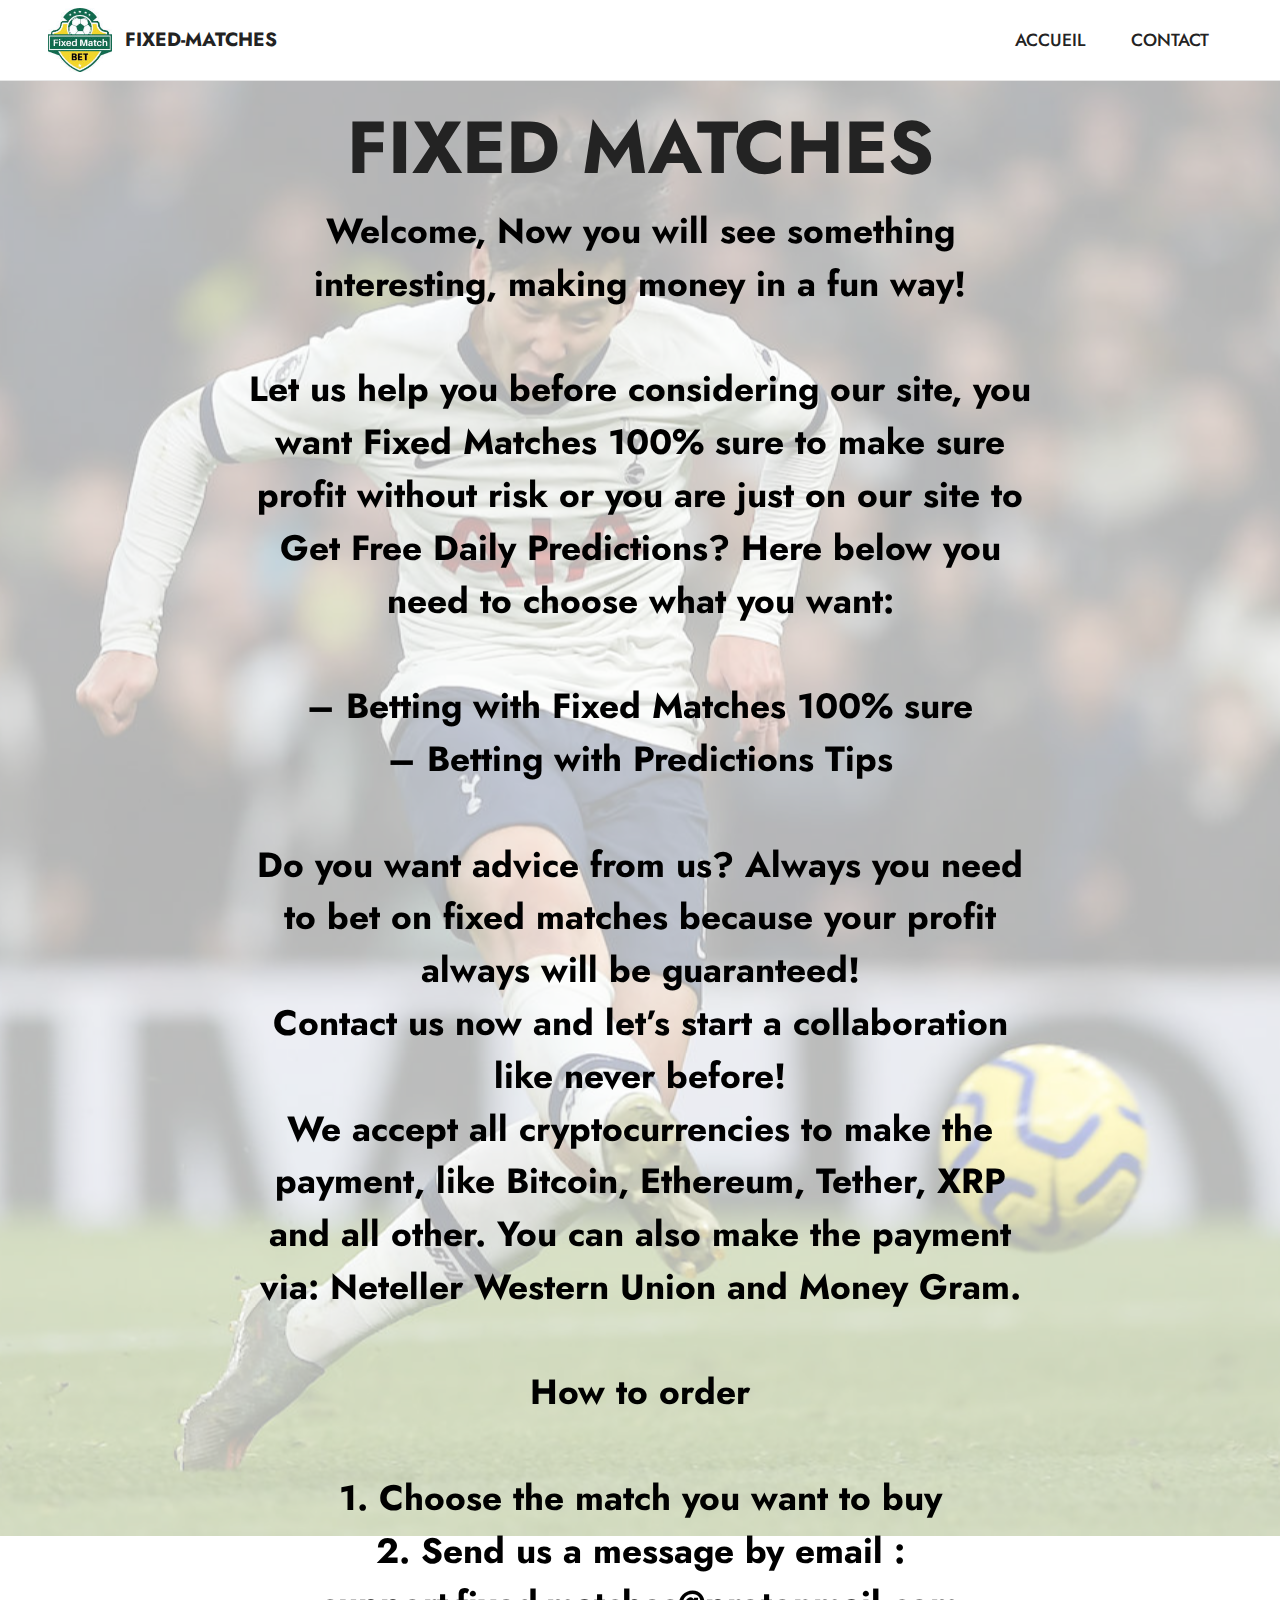
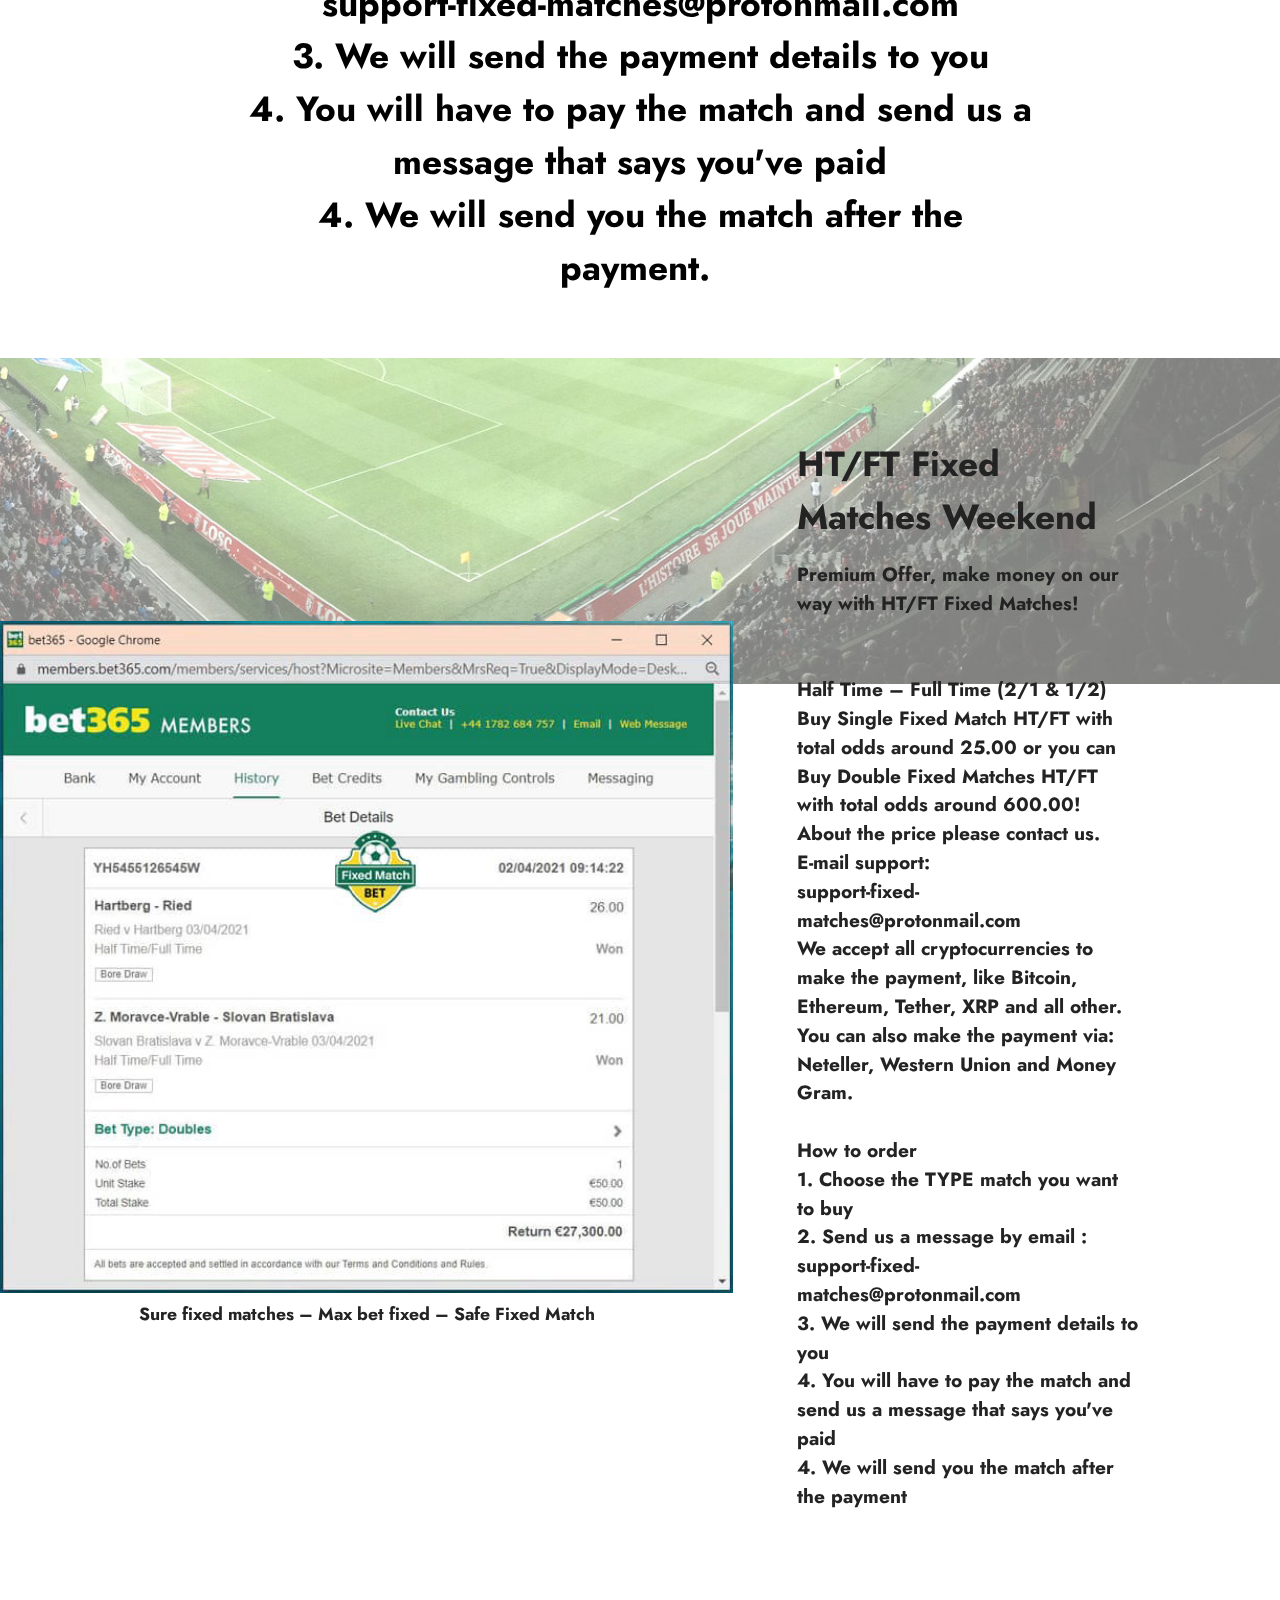
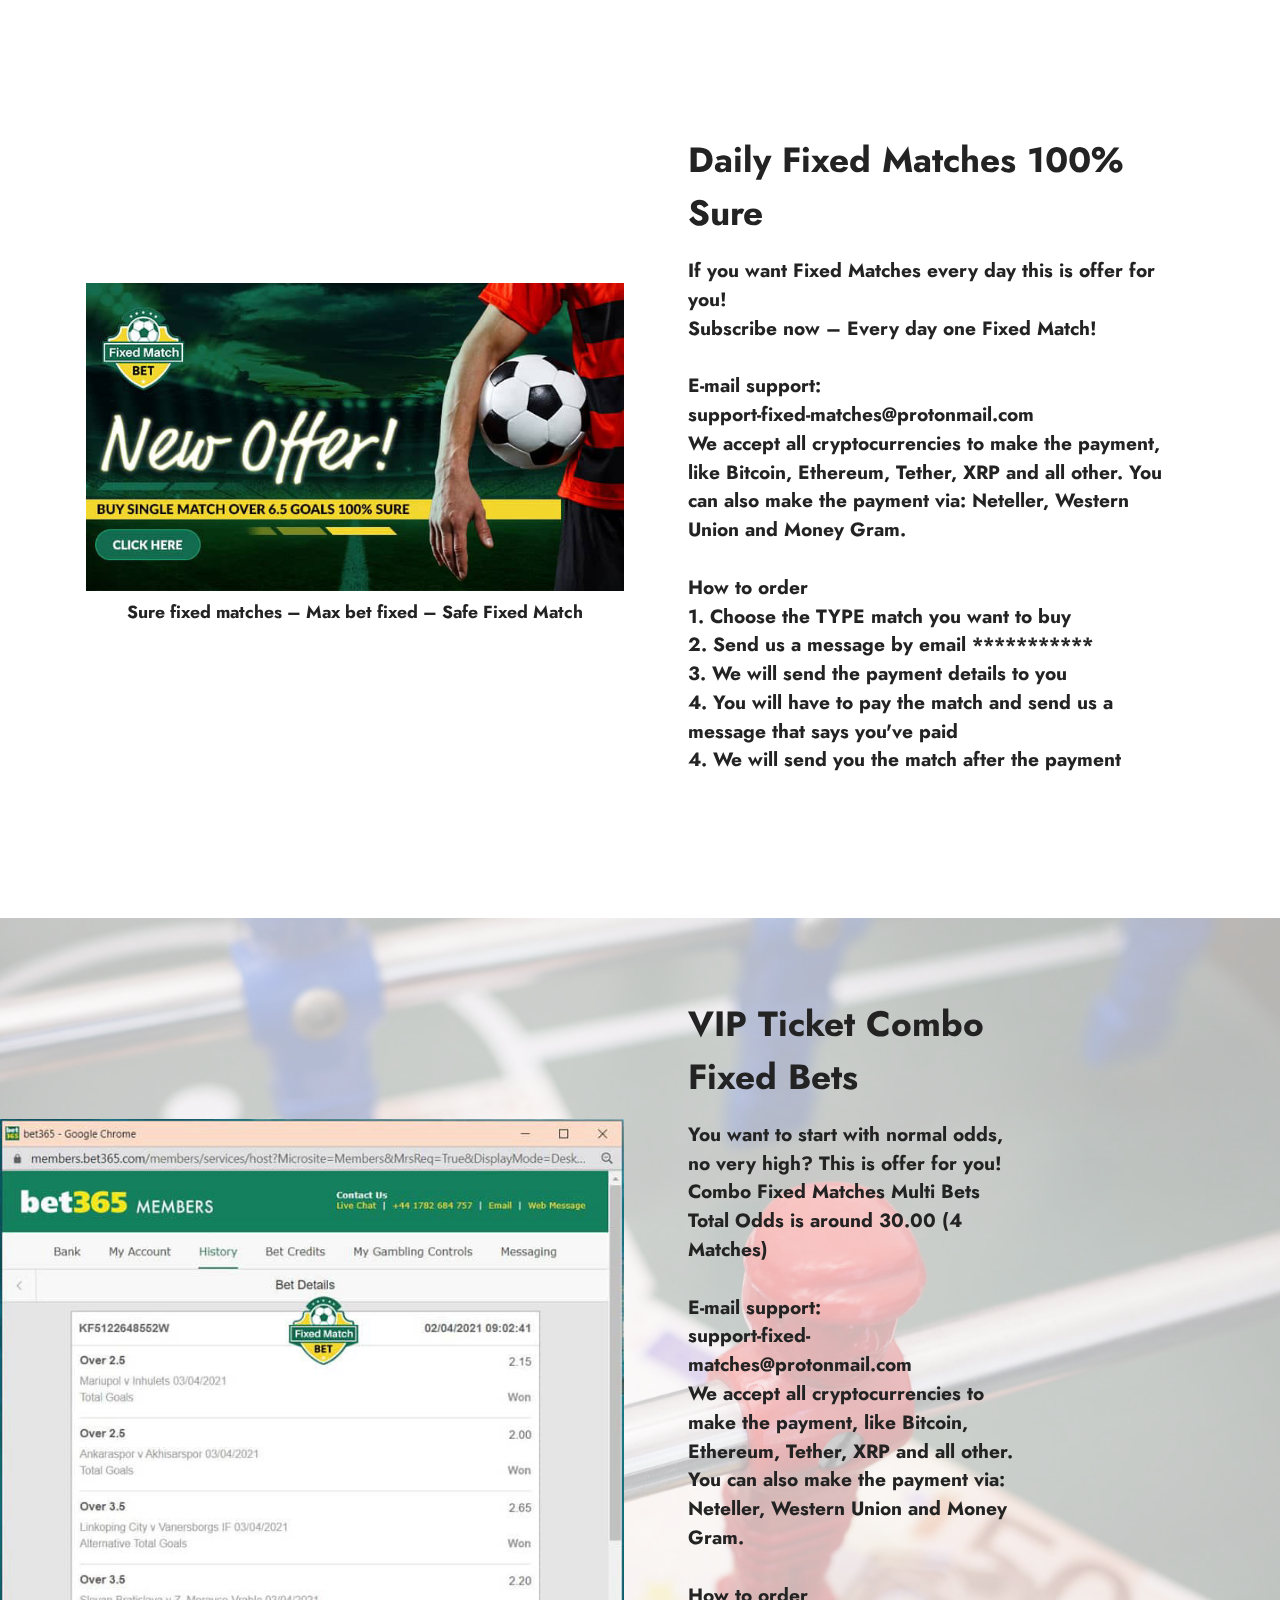
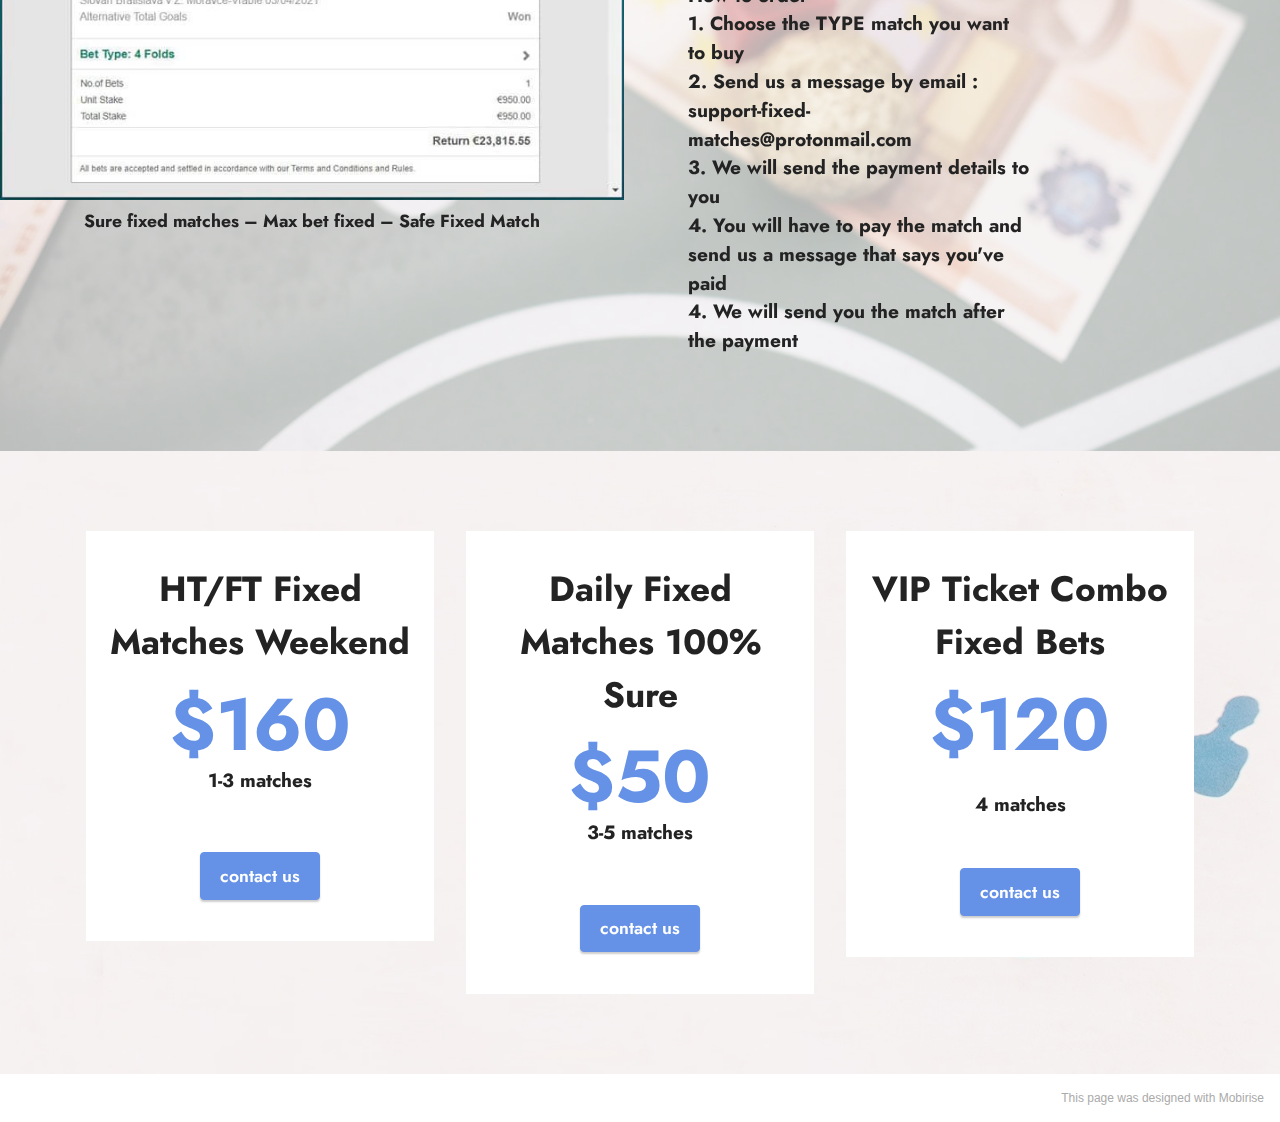
<file: index.html>
<!DOCTYPE html>
<html  >
<head>
  <!-- Site made with Mobirise Website Builder v5.3.0, https://mobirise.com -->
  <meta charset="UTF-8">
  <meta http-equiv="X-UA-Compatible" content="IE=edge">
  <meta name="generator" content="Mobirise v5.3.0, mobirise.com">
  <meta name="viewport" content="width=device-width, initial-scale=1, minimum-scale=1">
  <link rel="shortcut icon" href="assets/images/oqiiisnx-400x400-121x121.jpg" type="image/x-icon">
  <meta name="description" content="">
  
  
  <title>Home</title>
  <link rel="stylesheet" href="assets/tether/tether.min.css">
  <link rel="stylesheet" href="assets/bootstrap/css/bootstrap.min.css">
  <link rel="stylesheet" href="assets/bootstrap/css/bootstrap-grid.min.css">
  <link rel="stylesheet" href="assets/bootstrap/css/bootstrap-reboot.min.css">
  <link rel="stylesheet" href="assets/dropdown/css/style.css">
  <link rel="stylesheet" href="assets/socicon/css/styles.css">
  <link rel="stylesheet" href="assets/theme/css/style.css">
  <link rel="preload" as="style" href="assets/mobirise/css/mbr-additional.css"><link rel="stylesheet" href="assets/mobirise/css/mbr-additional.css" type="text/css">
  
  
  
  
</head>
<body>
  
  <section class="menu cid-s48OLK6784" once="menu" id="menu1-h">
    
    <nav class="navbar navbar-dropdown navbar-fixed-top navbar-expand-lg">
        <div class="container-fluid">
            <div class="navbar-brand">
                <span class="navbar-logo">
                    <a href="https://mobiri.se">
                        <img src="assets/images/oqiiisnx-400x400-121x121.jpg" alt="Mobirise" style="height: 4rem;">
                    </a>
                </span>
                <span class="navbar-caption-wrap"><a class="navbar-caption text-black display-7" href="https://mobiri.se">FIXED-MATCHES</a></span>
            </div>
            <button class="navbar-toggler" type="button" data-toggle="collapse" data-target="#navbarSupportedContent" aria-controls="navbarNavAltMarkup" aria-expanded="false" aria-label="Toggle navigation">
                <div class="hamburger">
                    <span></span>
                    <span></span>
                    <span></span>
                    <span></span>
                </div>
            </button>
            <div class="collapse navbar-collapse" id="navbarSupportedContent">
                <ul class="navbar-nav nav-dropdown nav-right" data-app-modern-menu="true"><li class="nav-item"><a class="nav-link link text-black text-primary display-4" href="index.html">ACCUEIL</a></li><li class="nav-item"><a class="nav-link link text-black text-primary display-4" href="page1.html">CONTACT</a></li></ul>
                
                
            </div>
        </div>
    </nav>

</section>

<section class="header1 cid-s48MCQYojq mbr-fullscreen mbr-parallax-background" id="header1-f">

    

    <div class="mbr-overlay" style="opacity: 0.7; background-color: rgb(255, 255, 255);"></div>

    <div class="align-center container-fluid">
        <div class="row justify-content-center">
            <div class="col-12 col-lg-8">
                <h1 class="mbr-section-title mbr-fonts-style mb-3 display-1"><strong>FIXED MATCHES</strong></h1>
                
                <p class="mbr-text mbr-fonts-style display-5"><strong>Welcome, Now you will see something interesting, making money in a fun way!
<br>
<br>Let us help you before considering our site, you want Fixed Matches 100% sure to make sure profit without risk or you are just on our site to Get Free Daily Predictions? Here below you need to choose what you want:
<br>
<br>– Betting with Fixed Matches 100% sure
<br>– Betting with Predictions Tips
<br>
<br>Do you want advice from us? Always you need to bet on fixed matches because your profit always will be guaranteed!
<br>Contact us now and let’s start a collaboration like never before!<br>We accept all cryptocurrencies to make the payment, like Bitcoin, Ethereum, Tether, XRP and all other. You can also make the payment via:&nbsp;Neteller Western Union and Money Gram.<br><br>How to order
<br>
<br>1. Choose the match you want to buy
<br>2. Send us a message by email : </strong><br><strong>support-fixed-matches@protonmail.com</strong><br><strong>3. We will send the payment details to you
<br>4. You will have to pay the match and send us a message that says you've paid
<br>4. We will send you the match after the payment.&nbsp;</strong><br></p>
                
            </div>
        </div>
    </div>
</section>

<section class="image1 cid-sucDFCRKVP mbr-fullscreen mbr-parallax-background" id="image1-n">
    

    <div class="mbr-overlay" style="opacity: 0.5; background-color: rgb(255, 255, 255);">
    </div>

    <div>
        <div class="row align-items-center">
            <div class="col-12 col-lg-7">
                <div class="image-wrapper">
                    <img src="assets/images/ht-ft-big-odds-weekend-bets-700x641.jpg" alt="Mobirise">
                    <p class="mbr-description mbr-fonts-style pt-2 align-center display-4"><strong>Sure fixed matches – Max bet fixed – Safe Fixed Match</strong></p>
                </div>
            </div>
            <div class="col-12 col-lg-4">
                <div class="text-wrapper">
                    <h3 class="mbr-section-title mbr-fonts-style mb-3 display-5"><strong>HT/FT Fixed Matches Weekend</strong></h3>
                    <p class="mbr-text mbr-fonts-style display-7"><strong>Premium Offer, make money on our way with HT/FT Fixed Matches!
<br>
<br><br>Half Time – Full Time (2/1 &amp; 1/2)
<br>Buy Single Fixed Match HT/FT with total odds around 25.00 or you can Buy Double Fixed Matches HT/FT with total odds around 600.00! About the price please contact us.
<br>E-mail support:&nbsp;</strong><strong><br>support-fixed-matches@protonmail.com<br>We accept all cryptocurrencies to make the payment, like Bitcoin, Ethereum, Tether, XRP and all other. You can also make the payment via: Neteller, Western Union and Money Gram.<br><br>How to order <br>1. Choose the TYPE match you want to buy 
<br>2. Send us a message by email :&nbsp;</strong><br><strong>support-fixed-matches@protonmail.com</strong><br><strong>3. We will send the payment details to you 
<br>4. You will have to pay the match and send us a message that says you've paid 
<br>4. We will send you the match after the payment</strong><br></p>
                </div>
            </div>
        </div>
    </div>
</section>

<section class="image1 cid-sucDGzP71T mbr-parallax-background" id="image1-o">
    

    <div class="mbr-overlay" style="opacity: 0.7; background-color: rgb(255, 255, 255);">
    </div>

    <div class="container">
        <div class="row align-items-center">
            <div class="col-12 col-lg-6">
                <div class="image-wrapper">
                    <img src="assets/images/match-fixed-single-bet-1-700x400.jpg" alt="Mobirise">
                    <p class="mbr-description mbr-fonts-style pt-2 align-center display-4"><strong>Sure fixed matches – Max bet fixed – Safe Fixed Match</strong></p>
                </div>
            </div>
            <div class="col-12 col-lg">
                <div class="text-wrapper">
                    <h3 class="mbr-section-title mbr-fonts-style mb-3 display-5"><strong>Daily Fixed Matches 100% Sure</strong></h3>
                    <p class="mbr-text mbr-fonts-style display-7"><strong>If you want Fixed Matches every day this is offer for you!<br>Subscribe now – Every day one Fixed Match!<br><br>E-mail support:&nbsp;</strong><br><strong>support-fixed-matches@protonmail.com</strong><br><strong>We accept all cryptocurrencies to make the payment, like Bitcoin, Ethereum, Tether, XRP and all other. You can also make the payment via: Neteller, Western Union and Money Gram.
<br>
<br>How to order 
<br>1. Choose the TYPE match you want to buy 
<br>2. Send us a message by email *********** 
<br>3. We will send the payment details to you 
<br>4. You will have to pay the match and send us a message that says you've paid 
<br>4. We will send you the match after the payment</strong><br></p>
                </div>
            </div>
        </div>
    </div>
</section>

<section class="image1 cid-sucDHNjZlm mbr-fullscreen" id="image1-p">
    

    <div class="mbr-overlay" style="opacity: 0.7; background-color: rgb(255, 255, 255);">
    </div>

    <div>
        <div class="row align-items-center">
            <div class="col-12 col-lg-6">
                <div class="image-wrapper">
                    <img src="assets/images/weekend-vip-multi-bets-700x764.jpg" alt="Mobirise">
                    <p class="mbr-description mbr-fonts-style pt-2 align-center display-4"><strong>Sure fixed matches – Max bet fixed – Safe Fixed Match</strong></p>
                </div>
            </div>
            <div class="col-12 col-lg-4">
                <div class="text-wrapper">
                    <h3 class="mbr-section-title mbr-fonts-style mb-3 display-5"><strong>VIP Ticket Combo Fixed Bets</strong></h3>
                    <p class="mbr-text mbr-fonts-style display-7"><strong>
                        You want to start with normal odds, no very high? This is offer for you!<br>Combo Fixed Matches Multi Bets<br>Total Odds is around 30.00 (4 Matches)</strong><br><br><strong>E-mail support:</strong>&nbsp;<br><strong>support-fixed-matches@protonmail.com</strong><br><strong>We accept all cryptocurrencies to make the payment, like Bitcoin, Ethereum, Tether, XRP and all other. You can also make the payment via: Neteller, Western Union and Money Gram. 
</strong><br>
<br><strong>How to order 
</strong><br><strong>1. Choose the TYPE match you want to buy 
<br>2. Send us a message by email :&nbsp;</strong><br><strong>support-fixed-matches@protonmail.com<br>3. We will send the payment details to you 
<br>4. You will have to pay the match and send us a message that says you've paid 
<br>4. We will send you the match after the payment</strong><br></p>
                </div>
            </div>
        </div>
    </div>
</section>

<section class="pricing2 cid-sucRh7omKG" id="pricing2-r">
    

    <div class="mbr-overlay" style="opacity: 0.5; background-color: rgb(255, 255, 255);">
    </div>
    <div class="container">
        <div class="row justify-content-center">
            <div class="col-12 col-md-6 align-center col-lg-4">
                <div class="plan">
                    <div class="plan-header">
                        <h6 class="plan-title mbr-fonts-style mb-3 display-5"><strong>HT/FT Fixed Matches Weekend</strong></h6>
                        <div class="plan-price">
                            <p class="price mbr-fonts-style m-0 display-1"><strong>$160</strong></p>
                            <p class="price-term mbr-fonts-style mb-3 display-7"><strong>1-3 matches</strong></p>
                        </div>
                    </div>
                    <div class="plan-body">
                        <div class="plan-list mb-4">
                            <ul class="list-group mbr-fonts-style list-group-flush display-7"></ul>
                        </div>
                        <div class="mbr-section-btn text-center"><a href="page1.html" class="btn btn-primary display-4" target="_blank">contact us</a></div>
                    </div>
                </div>
            </div>
            <div class="col-12 col-md-6 align-center col-lg-4">
                <div class="plan">
                    <div class="plan-header">
                        <h6 class="plan-title mbr-fonts-style mb-3 display-5"><strong>Daily Fixed Matches 100% Sure</strong></h6>
                        <div class="plan-price">
                            <p class="price mbr-fonts-style m-0 display-1"><strong>$50</strong></p>
                            <p class="price-term mbr-fonts-style mb-3 display-7"><strong>3-5 matches</strong></p>
                        </div>
                    </div>
                    <div class="plan-body">
                        <div class="plan-list mb-4">
                            <ul class="list-group mbr-fonts-style list-group-flush display-7"></ul>
                        </div>
                        <div class="mbr-section-btn text-center"><a href="page1.html" class="btn btn-primary display-4" target="_blank">contact us</a></div>
                    </div>
                </div>
            </div>
            <div class="col-12 col-md-6 align-center col-lg-4">
                <div class="plan">
                    <div class="plan-header">
                        <h6 class="plan-title mbr-fonts-style mb-3 display-5"><strong>VIP Ticket Combo Fixed Bets</strong></h6>
                        <div class="plan-price">
                            <p class="price mbr-fonts-style m-0 display-1"><strong>$120</strong></p>
                            <p class="price-term mbr-fonts-style mb-3 display-7"></p>
                        </div>
                    </div>
                    <div class="plan-body">
                        <div class="plan-list mb-4">
                            <ul class="list-group mbr-fonts-style list-group-flush display-7">
                                <li class="list-group-item"><strong>4 matches</strong></li>
                            </ul>
                        </div>
                        <div class="mbr-section-btn text-center"><a href="page1.html" class="btn btn-primary display-4" target="_blank">contact us</a></div>
                    </div>
                </div>
            </div>
            
        </div>
    </div>
</section><section style="background-color: #fff; font-family: -apple-system, BlinkMacSystemFont, 'Segoe UI', 'Roboto', 'Helvetica Neue', Arial, sans-serif; color:#aaa; font-size:12px; padding: 0; align-items: center; display: flex;"><a href="https://mobirise.site/k" style="flex: 1 1; height: 3rem; padding-left: 1rem;"></a><p style="flex: 0 0 auto; margin:0; padding-right:1rem;"><a href="https://mobirise.site/d" style="color:#aaa;">This page</a> was designed with Mobirise</p></section><script src="assets/web/assets/jquery/jquery.min.js"></script>  <script src="assets/popper/popper.min.js"></script>  <script src="assets/tether/tether.min.js"></script>  <script src="assets/bootstrap/js/bootstrap.min.js"></script>  <script src="assets/smoothscroll/smooth-scroll.js"></script>  <script src="assets/parallax/jarallax.min.js"></script>  <script src="assets/dropdown/js/nav-dropdown.js"></script>  <script src="assets/dropdown/js/navbar-dropdown.js"></script>  <script src="assets/touchswipe/jquery.touch-swipe.min.js"></script>  <script src="assets/theme/js/script.js"></script>  
  
  
</body>
</html>
</file>
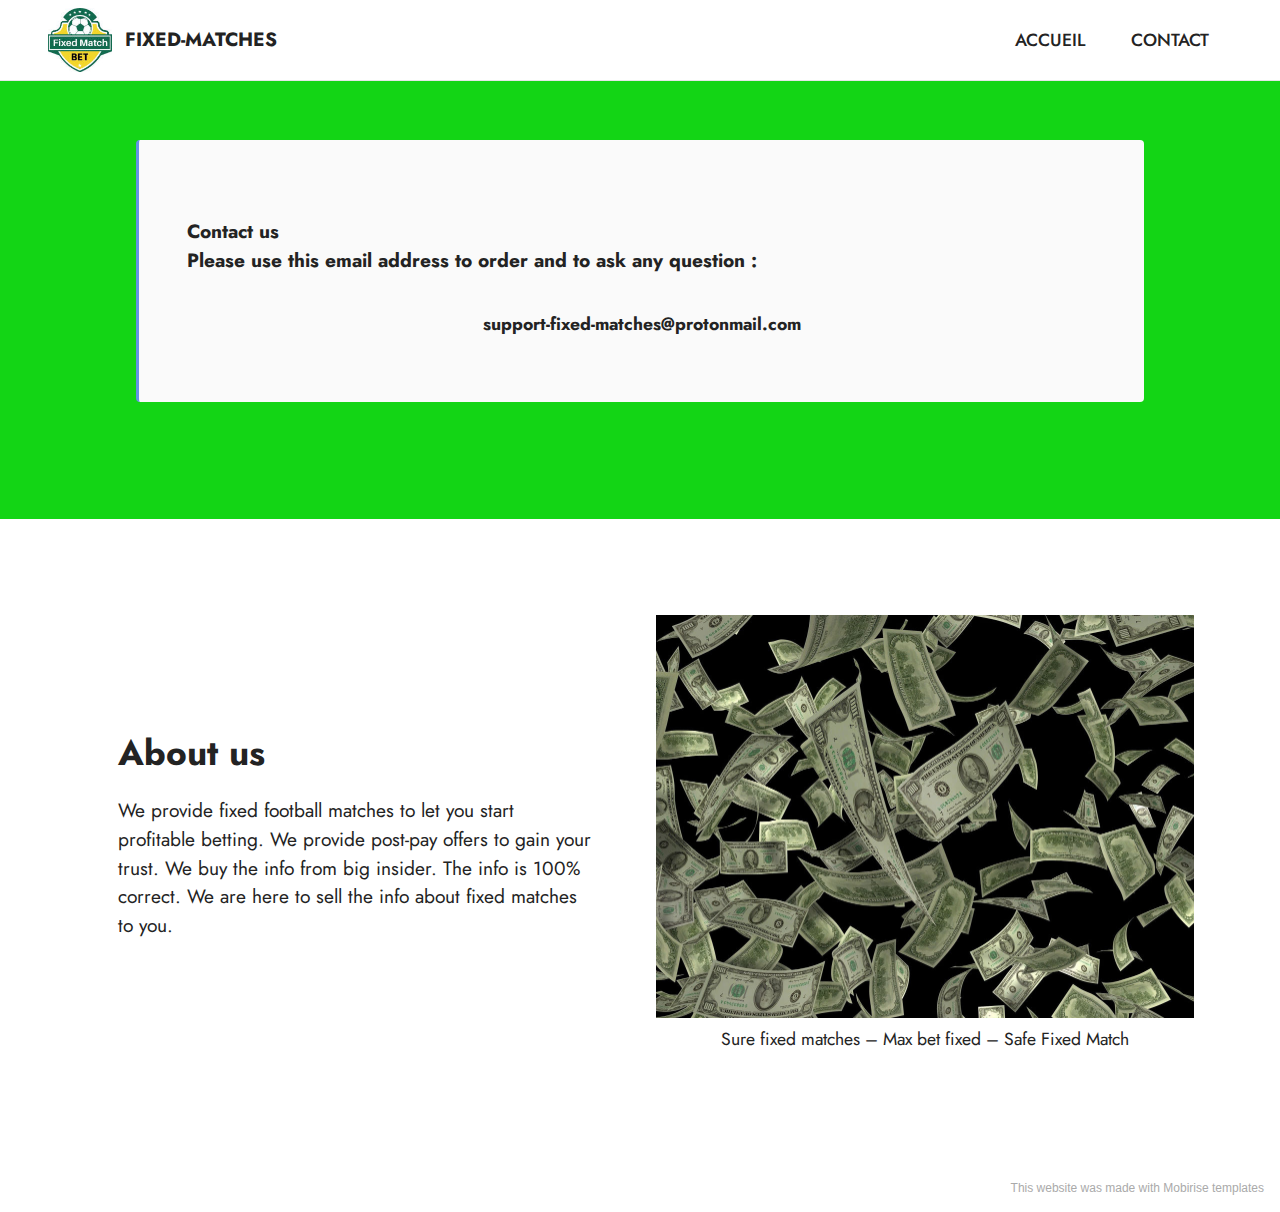
<file: page1.html>
<!DOCTYPE html>
<html  >
<head>
  <!-- Site made with Mobirise Website Builder v5.3.0, https://mobirise.com -->
  <meta charset="UTF-8">
  <meta http-equiv="X-UA-Compatible" content="IE=edge">
  <meta name="generator" content="Mobirise v5.3.0, mobirise.com">
  <meta name="viewport" content="width=device-width, initial-scale=1, minimum-scale=1">
  <link rel="shortcut icon" href="assets/images/oqiiisnx-400x400-121x121.jpg" type="image/x-icon">
  <meta name="description" content="">
  
  
  <title>CONTACT</title>
  <link rel="stylesheet" href="assets/tether/tether.min.css">
  <link rel="stylesheet" href="assets/bootstrap/css/bootstrap.min.css">
  <link rel="stylesheet" href="assets/bootstrap/css/bootstrap-grid.min.css">
  <link rel="stylesheet" href="assets/bootstrap/css/bootstrap-reboot.min.css">
  <link rel="stylesheet" href="assets/dropdown/css/style.css">
  <link rel="stylesheet" href="assets/socicon/css/styles.css">
  <link rel="stylesheet" href="assets/theme/css/style.css">
  <link rel="preload" as="style" href="assets/mobirise/css/mbr-additional.css"><link rel="stylesheet" href="assets/mobirise/css/mbr-additional.css" type="text/css">
  
  
  
  
</head>
<body>
  
  <section class="menu cid-s48OLK6784" once="menu" id="menu1-s">
    
    <nav class="navbar navbar-dropdown navbar-fixed-top navbar-expand-lg">
        <div class="container-fluid">
            <div class="navbar-brand">
                <span class="navbar-logo">
                    <a href="https://mobiri.se">
                        <img src="assets/images/oqiiisnx-400x400-121x121.jpg" alt="Mobirise" style="height: 4rem;">
                    </a>
                </span>
                <span class="navbar-caption-wrap"><a class="navbar-caption text-black display-7" href="https://mobiri.se">FIXED-MATCHES</a></span>
            </div>
            <button class="navbar-toggler" type="button" data-toggle="collapse" data-target="#navbarSupportedContent" aria-controls="navbarNavAltMarkup" aria-expanded="false" aria-label="Toggle navigation">
                <div class="hamburger">
                    <span></span>
                    <span></span>
                    <span></span>
                    <span></span>
                </div>
            </button>
            <div class="collapse navbar-collapse" id="navbarSupportedContent">
                <ul class="navbar-nav nav-dropdown nav-right" data-app-modern-menu="true"><li class="nav-item"><a class="nav-link link text-black text-primary display-4" href="index.html">ACCUEIL</a></li><li class="nav-item"><a class="nav-link link text-black text-primary display-4" href="page1.html">CONTACT</a></li></ul>
                
                
            </div>
        </div>
    </nav>

</section>

<section class="content7 cid-sudxuz2E3J" id="content7-w">
    
    <div class="container-fluid">
        <div class="row justify-content-center">
            <div class="col-12 col-md-10">
                <blockquote>
                <h5 class="mbr-section-title mbr-fonts-style mb-2 display-7"><strong><br>Contact us<br>Please use this email address to order and to ask any question :</strong><br><strong><br></strong></h5>
                <p class="mbr-text mbr-fonts-style display-4"><strong>support-fixed-matches@protonmail.com</strong></p></blockquote>
            </div>
        </div>
    </div>
</section>

<section class="image2 cid-sudzky1DV2" id="image2-x">
    

    

    <div class="container">
        <div class="row align-items-center">
            <div class="col-12 col-lg-6">
                <div class="image-wrapper">
                    <img src="assets/images/mbr-1076x807.jpg" alt="Mobirise">
                    <p class="mbr-description mbr-fonts-style mt-2 align-center display-4">Sure fixed matches – Max bet fixed – Safe Fixed Match</p>
                </div>
            </div>
            <div class="col-12 col-lg">
                <div class="text-wrapper">
                    <h3 class="mbr-section-title mbr-fonts-style mb-3 display-5"><strong>About us</strong></h3>
                    <p class="mbr-text mbr-fonts-style display-7">We provide fixed football matches to let you start profitable betting. We provide post-pay offers to gain your trust. We buy the info from big insider. The info is 100% correct. We are here to sell the info about fixed matches to you.</p>
                </div>
            </div>
        </div>
    </div>
</section><section style="background-color: #fff; font-family: -apple-system, BlinkMacSystemFont, 'Segoe UI', 'Roboto', 'Helvetica Neue', Arial, sans-serif; color:#aaa; font-size:12px; padding: 0; align-items: center; display: flex;"><a href="https://mobirise.site/f" style="flex: 1 1; height: 3rem; padding-left: 1rem;"></a><p style="flex: 0 0 auto; margin:0; padding-right:1rem;"><a href="https://mobirise.site/r" style="color:#aaa;">This website</a> was made with Mobirise templates</p></section><script src="assets/web/assets/jquery/jquery.min.js"></script>  <script src="assets/popper/popper.min.js"></script>  <script src="assets/tether/tether.min.js"></script>  <script src="assets/bootstrap/js/bootstrap.min.js"></script>  <script src="assets/smoothscroll/smooth-scroll.js"></script>  <script src="assets/dropdown/js/nav-dropdown.js"></script>  <script src="assets/dropdown/js/navbar-dropdown.js"></script>  <script src="assets/touchswipe/jquery.touch-swipe.min.js"></script>  <script src="assets/theme/js/script.js"></script>  
  
  
</body>
</html>
</file>
<file: assets/dropdown/css/style.css>
.navbar-dropdown {
  left: 0;
  padding: 0;
  position: absolute;
  right: 0;
  top: 0;
  transition: all 0.45s ease;
  z-index: 1030;
  background: #282828; }
  .navbar-dropdown .navbar-logo {
    margin-right: 0.8rem;
    transition: margin 0.3s ease-in-out;
    vertical-align: middle; }
    .navbar-dropdown .navbar-logo img {
      height: 3.125rem;
      transition: all 0.3s ease-in-out; }
    .navbar-dropdown .navbar-logo.mbr-iconfont {
      font-size: 3.125rem;
      line-height: 3.125rem; }
  .navbar-dropdown .navbar-caption {
    font-weight: 700;
    white-space: normal;
    vertical-align: -4px;
    line-height: 3.125rem !important; }
    .navbar-dropdown .navbar-caption, .navbar-dropdown .navbar-caption:hover {
      color: inherit;
      text-decoration: none; }
  .navbar-dropdown .mbr-iconfont + .navbar-caption {
    vertical-align: -1px; }
  .navbar-dropdown.navbar-fixed-top {
    position: fixed; }
  .navbar-dropdown .navbar-brand span {
    vertical-align: -4px; }
  .navbar-dropdown.bg-color.transparent {
    background: none; }
  .navbar-dropdown.navbar-short .navbar-brand {
    padding: 0.625rem 0; }
    .navbar-dropdown.navbar-short .navbar-brand span {
      vertical-align: -1px; }
  .navbar-dropdown.navbar-short .navbar-caption {
    line-height: 2.375rem !important;
    vertical-align: -2px; }
  .navbar-dropdown.navbar-short .navbar-logo {
    margin-right: 0.5rem; }
    .navbar-dropdown.navbar-short .navbar-logo img {
      height: 2.375rem; }
    .navbar-dropdown.navbar-short .navbar-logo.mbr-iconfont {
      font-size: 2.375rem;
      line-height: 2.375rem; }
  .navbar-dropdown.navbar-short .mbr-table-cell {
    height: 3.625rem; }
  .navbar-dropdown .navbar-close {
    left: 0.6875rem;
    position: fixed;
    top: 0.75rem;
    z-index: 1000; }
  .navbar-dropdown .hamburger-icon {
    content: "";
    display: inline-block;
    vertical-align: middle;
    width: 16px;
    -webkit-box-shadow: 0 -6px 0 1px #282828,0 0 0 1px #282828,0 6px 0 1px #282828;
    -moz-box-shadow: 0 -6px 0 1px #282828,0 0 0 1px #282828,0 6px 0 1px #282828;
    box-shadow: 0 -6px 0 1px #282828,0 0 0 1px #282828,0 6px 0 1px #282828; }

.dropdown-menu .dropdown-toggle[data-toggle="dropdown-submenu"]::after {
  border-bottom: 0.35em solid transparent;
  border-left: 0.35em solid;
  border-right: 0;
  border-top: 0.35em solid transparent;
  margin-left: 0.3rem; }

.dropdown-menu .dropdown-item:focus {
  outline: 0; }

.nav-dropdown {
  font-size: 0.75rem;
  font-weight: 500;
  height: auto !important; }
  .nav-dropdown .nav-btn {
    padding-left: 1rem; }
  .nav-dropdown .link {
    margin: .667em 1.667em;
    font-weight: 500;
    padding: 0;
    transition: color .2s ease-in-out; }
    .nav-dropdown .link.dropdown-toggle {
      margin-right: 2.583em; }
      .nav-dropdown .link.dropdown-toggle::after {
        margin-left: .25rem;
        border-top: 0.35em solid;
        border-right: 0.35em solid transparent;
        border-left: 0.35em solid transparent;
        border-bottom: 0; }
      .nav-dropdown .link.dropdown-toggle[aria-expanded="true"] {
        margin: 0;
        padding: 0.667em 3.263em  0.667em 1.667em; }
  .nav-dropdown .link::after,
  .nav-dropdown .dropdown-item::after {
    color: inherit; }
  .nav-dropdown .btn {
    font-size: 0.75rem;
    font-weight: 700;
    letter-spacing: 0;
    margin-bottom: 0;
    padding-left: 1.25rem;
    padding-right: 1.25rem; }
  .nav-dropdown .dropdown-menu {
    border-radius: 0;
    border: 0;
    left: 0;
    margin: 0;
    padding-bottom: 1.25rem;
    padding-top: 1.25rem;
    position: relative; }
  .nav-dropdown .dropdown-submenu {
    margin-left: 0.125rem;
    top: 0; }
  .nav-dropdown .dropdown-item {
    font-weight: 500;
    line-height: 2;
    padding: 0.3846em 4.615em 0.3846em 1.5385em;
    position: relative;
    transition: color .2s ease-in-out, background-color .2s ease-in-out; }
    .nav-dropdown .dropdown-item::after {
      margin-top: -0.3077em;
      position: absolute;
      right: 1.1538em;
      top: 50%; }
    .nav-dropdown .dropdown-item:focus, .nav-dropdown .dropdown-item:hover {
      background: none; }

@media (max-width: 767px) {
  .nav-dropdown.navbar-toggleable-sm {
    bottom: 0;
    display: none;
    left: 0;
    overflow-x: hidden;
    position: fixed;
    top: 0;
    transform: translateX(-100%);
    -ms-transform: translateX(-100%);
    -webkit-transform: translateX(-100%);
    width: 18.75rem;
    z-index: 999; } }
.nav-dropdown.navbar-toggleable-xl {
  bottom: 0;
  display: none;
  left: 0;
  overflow-x: hidden;
  position: fixed;
  top: 0;
  transform: translateX(-100%);
  -ms-transform: translateX(-100%);
  -webkit-transform: translateX(-100%);
  width: 18.75rem;
  z-index: 999; }

.nav-dropdown-sm {
  display: block !important;
  overflow-x: hidden;
  overflow: auto;
  padding-top: 3.875rem; }
  .nav-dropdown-sm::after {
    content: "";
    display: block;
    height: 3rem;
    width: 100%; }
  .nav-dropdown-sm.collapse.in ~ .navbar-close {
    display: block !important; }
  .nav-dropdown-sm.collapsing, .nav-dropdown-sm.collapse.in {
    transform: translateX(0);
    -ms-transform: translateX(0);
    -webkit-transform: translateX(0);
    transition: all 0.25s ease-out;
    -webkit-transition: all 0.25s ease-out;
    background: #282828; }
  .nav-dropdown-sm.collapsing[aria-expanded="false"] {
    transform: translateX(-100%);
    -ms-transform: translateX(-100%);
    -webkit-transform: translateX(-100%); }
  .nav-dropdown-sm .nav-item {
    display: block;
    margin-left: 0 !important;
    padding-left: 0; }
  .nav-dropdown-sm .link,
  .nav-dropdown-sm .dropdown-item {
    border-top: 1px dotted rgba(255, 255, 255, 0.1);
    font-size: 0.8125rem;
    line-height: 1.6;
    margin: 0 !important;
    padding: 0.875rem 2.4rem 0.875rem 1.5625rem !important;
    position: relative;
    white-space: normal; }
    .nav-dropdown-sm .link:focus, .nav-dropdown-sm .link:hover,
    .nav-dropdown-sm .dropdown-item:focus,
    .nav-dropdown-sm .dropdown-item:hover {
      background: rgba(0, 0, 0, 0.2) !important;
      color: #c0a375; }
  .nav-dropdown-sm .nav-btn {
    position: relative;
    padding: 1.5625rem 1.5625rem 0 1.5625rem; }
    .nav-dropdown-sm .nav-btn::before {
      border-top: 1px dotted rgba(255, 255, 255, 0.1);
      content: "";
      left: 0;
      position: absolute;
      top: 0;
      width: 100%; }
    .nav-dropdown-sm .nav-btn + .nav-btn {
      padding-top: 0.625rem; }
      .nav-dropdown-sm .nav-btn + .nav-btn::before {
        display: none; }
  .nav-dropdown-sm .btn {
    padding: 0.625rem 0; }
  .nav-dropdown-sm .dropdown-toggle[data-toggle="dropdown-submenu"]::after {
    margin-left: .25rem;
    border-top: 0.35em solid;
    border-right: 0.35em solid transparent;
    border-left: 0.35em solid transparent;
    border-bottom: 0; }
  .nav-dropdown-sm .dropdown-toggle[data-toggle="dropdown-submenu"][aria-expanded="true"]::after {
    border-top: 0;
    border-right: 0.35em solid transparent;
    border-left: 0.35em solid transparent;
    border-bottom: 0.35em solid; }
  .nav-dropdown-sm .dropdown-menu {
    margin: 0;
    padding: 0;
    position: relative;
    top: 0;
    left: 0;
    width: 100%;
    border: 0;
    float: none;
    border-radius: 0;
    background: none; }
  .nav-dropdown-sm .dropdown-submenu {
    left: 100%;
    margin-left: 0.125rem;
    margin-top: -1.25rem;
    top: 0; }

.navbar-toggleable-sm .nav-dropdown .dropdown-menu {
  position: absolute; }

.navbar-toggleable-sm .nav-dropdown .dropdown-submenu {
  left: 100%;
  margin-left: 0.125rem;
  margin-top: -1.25rem;
  top: 0; }

.navbar-toggleable-sm.opened .nav-dropdown .dropdown-menu {
  position: relative; }

.navbar-toggleable-sm.opened .nav-dropdown .dropdown-submenu {
  left: 0;
  margin-left: 00rem;
  margin-top: 0rem;
  top: 0; }

.is-builder .nav-dropdown.collapsing {
  transition: none !important; }

/*# sourceMappingURL=style.css.map */
</file>
<file: assets/socicon/css/styles.css>
@charset "UTF-8";

@font-face {
  font-family: 'Socicon';
  src:  url('../fonts/socicon.eot');
  src:  url('../fonts/socicon.eot?#iefix') format('embedded-opentype'),
    url('../fonts/socicon.woff2') format('woff2'),
    url('../fonts/socicon.ttf') format('truetype'),
    url('../fonts/socicon.woff') format('woff'),
    url('../fonts/socicon.svg#socicon') format('svg');
  font-weight: normal;
  font-style: normal;
  font-display: swap;
}

[data-icon]:before {
  font-family: "socicon" !important;
  content: attr(data-icon);
  font-style: normal !important;
  font-weight: normal !important;
  font-variant: normal !important;
  text-transform: none !important;
  speak: none;
  line-height: 1;
  -webkit-font-smoothing: antialiased;
  -moz-osx-font-smoothing: grayscale;
}

[class^="socicon-"], [class*=" socicon-"] {
  /* use !important to prevent issues with browser extensions that change fonts */
  font-family: 'Socicon' !important;
  speak: none;
  font-style: normal;
  font-weight: normal;
  font-variant: normal;
  text-transform: none;
  line-height: 1;

  /* Better Font Rendering =========== */
  -webkit-font-smoothing: antialiased;
  -moz-osx-font-smoothing: grayscale;
}

.socicon-eitaa:before {
  content: "\e97c";
}
.socicon-soroush:before {
  content: "\e97d";
}
.socicon-bale:before {
  content: "\e97e";
}
.socicon-zazzle:before {
  content: "\e97b";
}
.socicon-society6:before {
  content: "\e97a";
}
.socicon-redbubble:before {
  content: "\e979";
}
.socicon-avvo:before {
  content: "\e978";
}
.socicon-stitcher:before {
  content: "\e977";
}
.socicon-googlehangouts:before {
  content: "\e974";
}
.socicon-dlive:before {
  content: "\e975";
}
.socicon-vsco:before {
  content: "\e976";
}
.socicon-flipboard:before {
  content: "\e973";
}
.socicon-ubuntu:before {
  content: "\e958";
}
.socicon-artstation:before {
  content: "\e959";
}
.socicon-invision:before {
  content: "\e95a";
}
.socicon-torial:before {
  content: "\e95b";
}
.socicon-collectorz:before {
  content: "\e95c";
}
.socicon-seenthis:before {
  content: "\e95d";
}
.socicon-googleplaymusic:before {
  content: "\e95e";
}
.socicon-debian:before {
  content: "\e95f";
}
.socicon-filmfreeway:before {
  content: "\e960";
}
.socicon-gnome:before {
  content: "\e961";
}
.socicon-itchio:before {
  content: "\e962";
}
.socicon-jamendo:before {
  content: "\e963";
}
.socicon-mix:before {
  content: "\e964";
}
.socicon-sharepoint:before {
  content: "\e965";
}
.socicon-tinder:before {
  content: "\e966";
}
.socicon-windguru:before {
  content: "\e967";
}
.socicon-cdbaby:before {
  content: "\e968";
}
.socicon-elementaryos:before {
  content: "\e969";
}
.socicon-stage32:before {
  content: "\e96a";
}
.socicon-tiktok:before {
  content: "\e96b";
}
.socicon-gitter:before {
  content: "\e96c";
}
.socicon-letterboxd:before {
  content: "\e96d";
}
.socicon-threema:before {
  content: "\e96e";
}
.socicon-splice:before {
  content: "\e96f";
}
.socicon-metapop:before {
  content: "\e970";
}
.socicon-naver:before {
  content: "\e971";
}
.socicon-remote:before {
  content: "\e972";
}
.socicon-internet:before {
  content: "\e957";
}
.socicon-moddb:before {
  content: "\e94b";
}
.socicon-indiedb:before {
  content: "\e94c";
}
.socicon-traxsource:before {
  content: "\e94d";
}
.socicon-gamefor:before {
  content: "\e94e";
}
.socicon-pixiv:before {
  content: "\e94f";
}
.socicon-myanimelist:before {
  content: "\e950";
}
.socicon-blackberry:before {
  content: "\e951";
}
.socicon-wickr:before {
  content: "\e952";
}
.socicon-spip:before {
  content: "\e953";
}
.socicon-napster:before {
  content: "\e954";
}
.socicon-beatport:before {
  content: "\e955";
}
.socicon-hackerone:before {
  content: "\e956";
}
.socicon-hackernews:before {
  content: "\e946";
}
.socicon-smashwords:before {
  content: "\e947";
}
.socicon-kobo:before {
  content: "\e948";
}
.socicon-bookbub:before {
  content: "\e949";
}
.socicon-mailru:before {
  content: "\e94a";
}
.socicon-gitlab:before {
  content: "\e945";
}
.socicon-instructables:before {
  content: "\e944";
}
.socicon-portfolio:before {
  content: "\e943";
}
.socicon-codered:before {
  content: "\e940";
}
.socicon-origin:before {
  content: "\e941";
}
.socicon-nextdoor:before {
  content: "\e942";
}
.socicon-udemy:before {
  content: "\e93f";
}
.socicon-livemaster:before {
  content: "\e93e";
}
.socicon-crunchbase:before {
  content: "\e93b";
}
.socicon-homefy:before {
  content: "\e93c";
}
.socicon-calendly:before {
  content: "\e93d";
}
.socicon-realtor:before {
  content: "\e90f";
}
.socicon-tidal:before {
  content: "\e910";
}
.socicon-qobuz:before {
  content: "\e911";
}
.socicon-natgeo:before {
  content: "\e912";
}
.socicon-mastodon:before {
  content: "\e913";
}
.socicon-unsplash:before {
  content: "\e914";
}
.socicon-homeadvisor:before {
  content: "\e915";
}
.socicon-angieslist:before {
  content: "\e916";
}
.socicon-codepen:before {
  content: "\e917";
}
.socicon-slack:before {
  content: "\e918";
}
.socicon-openaigym:before {
  content: "\e919";
}
.socicon-logmein:before {
  content: "\e91a";
}
.socicon-fiverr:before {
  content: "\e91b";
}
.socicon-gotomeeting:before {
  content: "\e91c";
}
.socicon-aliexpress:before {
  content: "\e91d";
}
.socicon-guru:before {
  content: "\e91e";
}
.socicon-appstore:before {
  content: "\e91f";
}
.socicon-homes:before {
  content: "\e920";
}
.socicon-zoom:before {
  content: "\e921";
}
.socicon-alibaba:before {
  content: "\e922";
}
.socicon-craigslist:before {
  content: "\e923";
}
.socicon-wix:before {
  content: "\e924";
}
.socicon-redfin:before {
  content: "\e925";
}
.socicon-googlecalendar:before {
  content: "\e926";
}
.socicon-shopify:before {
  content: "\e927";
}
.socicon-freelancer:before {
  content: "\e928";
}
.socicon-seedrs:before {
  content: "\e929";
}
.socicon-bing:before {
  content: "\e92a";
}
.socicon-doodle:before {
  content: "\e92b";
}
.socicon-bonanza:before {
  content: "\e92c";
}
.socicon-squarespace:before {
  content: "\e92d";
}
.socicon-toptal:before {
  content: "\e92e";
}
.socicon-gust:before {
  content: "\e92f";
}
.socicon-ask:before {
  content: "\e930";
}
.socicon-trulia:before {
  content: "\e931";
}
.socicon-loomly:before {
  content: "\e932";
}
.socicon-ghost:before {
  content: "\e933";
}
.socicon-upwork:before {
  content: "\e934";
}
.socicon-fundable:before {
  content: "\e935";
}
.socicon-booking:before {
  content: "\e936";
}
.socicon-googlemaps:before {
  content: "\e937";
}
.socicon-zillow:before {
  content: "\e938";
}
.socicon-niconico:before {
  content: "\e939";
}
.socicon-toneden:before {
  content: "\e93a";
}
.socicon-augment:before {
  content: "\e908";
}
.socicon-bitbucket:before {
  content: "\e909";
}
.socicon-fyuse:before {
  content: "\e90a";
}
.socicon-yt-gaming:before {
  content: "\e90b";
}
.socicon-sketchfab:before {
  content: "\e90c";
}
.socicon-mobcrush:before {
  content: "\e90d";
}
.socicon-microsoft:before {
  content: "\e90e";
}
.socicon-pandora:before {
  content: "\e907";
}
.socicon-messenger:before {
  content: "\e906";
}
.socicon-gamewisp:before {
  content: "\e905";
}
.socicon-bloglovin:before {
  content: "\e904";
}
.socicon-tunein:before {
  content: "\e903";
}
.socicon-gamejolt:before {
  content: "\e901";
}
.socicon-trello:before {
  content: "\e902";
}
.socicon-spreadshirt:before {
  content: "\e900";
}
.socicon-500px:before {
  content: "\e000";
}
.socicon-8tracks:before {
  content: "\e001";
}
.socicon-airbnb:before {
  content: "\e002";
}
.socicon-alliance:before {
  content: "\e003";
}
.socicon-amazon:before {
  content: "\e004";
}
.socicon-amplement:before {
  content: "\e005";
}
.socicon-android:before {
  content: "\e006";
}
.socicon-angellist:before {
  content: "\e007";
}
.socicon-apple:before {
  content: "\e008";
}
.socicon-appnet:before {
  content: "\e009";
}
.socicon-baidu:before {
  content: "\e00a";
}
.socicon-bandcamp:before {
  content: "\e00b";
}
.socicon-battlenet:before {
  content: "\e00c";
}
.socicon-mixer:before {
  content: "\e00d";
}
.socicon-bebee:before {
  content: "\e00e";
}
.socicon-bebo:before {
  content: "\e00f";
}
.socicon-behance:before {
  content: "\e010";
}
.socicon-blizzard:before {
  content: "\e011";
}
.socicon-blogger:before {
  content: "\e012";
}
.socicon-buffer:before {
  content: "\e013";
}
.socicon-chrome:before {
  content: "\e014";
}
.socicon-coderwall:before {
  content: "\e015";
}
.socicon-curse:before {
  content: "\e016";
}
.socicon-dailymotion:before {
  content: "\e017";
}
.socicon-deezer:before {
  content: "\e018";
}
.socicon-delicious:before {
  content: "\e019";
}
.socicon-deviantart:before {
  content: "\e01a";
}
.socicon-diablo:before {
  content: "\e01b";
}
.socicon-digg:before {
  content: "\e01c";
}
.socicon-discord:before {
  content: "\e01d";
}
.socicon-disqus:before {
  content: "\e01e";
}
.socicon-douban:before {
  content: "\e01f";
}
.socicon-draugiem:before {
  content: "\e020";
}
.socicon-dribbble:before {
  content: "\e021";
}
.socicon-drupal:before {
  content: "\e022";
}
.socicon-ebay:before {
  content: "\e023";
}
.socicon-ello:before {
  content: "\e024";
}
.socicon-endomodo:before {
  content: "\e025";
}
.socicon-envato:before {
  content: "\e026";
}
.socicon-etsy:before {
  content: "\e027";
}
.socicon-facebook:before {
  content: "\e028";
}
.socicon-feedburner:before {
  content: "\e029";
}
.socicon-filmweb:before {
  content: "\e02a";
}
.socicon-firefox:before {
  content: "\e02b";
}
.socicon-flattr:before {
  content: "\e02c";
}
.socicon-flickr:before {
  content: "\e02d";
}
.socicon-formulr:before {
  content: "\e02e";
}
.socicon-forrst:before {
  content: "\e02f";
}
.socicon-foursquare:before {
  content: "\e030";
}
.socicon-friendfeed:before {
  content: "\e031";
}
.socicon-github:before {
  content: "\e032";
}
.socicon-goodreads:before {
  content: "\e033";
}
.socicon-google:before {
  content: "\e034";
}
.socicon-googlescholar:before {
  content: "\e035";
}
.socicon-googlegroups:before {
  content: "\e036";
}
.socicon-googlephotos:before {
  content: "\e037";
}
.socicon-googleplus:before {
  content: "\e038";
}
.socicon-grooveshark:before {
  content: "\e039";
}
.socicon-hackerrank:before {
  content: "\e03a";
}
.socicon-hearthstone:before {
  content: "\e03b";
}
.socicon-hellocoton:before {
  content: "\e03c";
}
.socicon-heroes:before {
  content: "\e03d";
}
.socicon-smashcast:before {
  content: "\e03e";
}
.socicon-horde:before {
  content: "\e03f";
}
.socicon-houzz:before {
  content: "\e040";
}
.socicon-icq:before {
  content: "\e041";
}
.socicon-identica:before {
  content: "\e042";
}
.socicon-imdb:before {
  content: "\e043";
}
.socicon-instagram:before {
  content: "\e044";
}
.socicon-issuu:before {
  content: "\e045";
}
.socicon-istock:before {
  content: "\e046";
}
.socicon-itunes:before {
  content: "\e047";
}
.socicon-keybase:before {
  content: "\e048";
}
.socicon-lanyrd:before {
  content: "\e049";
}
.socicon-lastfm:before {
  content: "\e04a";
}
.socicon-line:before {
  content: "\e04b";
}
.socicon-linkedin:before {
  content: "\e04c";
}
.socicon-livejournal:before {
  content: "\e04d";
}
.socicon-lyft:before {
  content: "\e04e";
}
.socicon-macos:before {
  content: "\e04f";
}
.socicon-mail:before {
  content: "\e050";
}
.socicon-medium:before {
  content: "\e051";
}
.socicon-meetup:before {
  content: "\e052";
}
.socicon-mixcloud:before {
  content: "\e053";
}
.socicon-modelmayhem:before {
  content: "\e054";
}
.socicon-mumble:before {
  content: "\e055";
}
.socicon-myspace:before {
  content: "\e056";
}
.socicon-newsvine:before {
  content: "\e057";
}
.socicon-nintendo:before {
  content: "\e058";
}
.socicon-npm:before {
  content: "\e059";
}
.socicon-odnoklassniki:before {
  content: "\e05a";
}
.socicon-openid:before {
  content: "\e05b";
}
.socicon-opera:before {
  content: "\e05c";
}
.socicon-outlook:before {
  content: "\e05d";
}
.socicon-overwatch:before {
  content: "\e05e";
}
.socicon-patreon:before {
  content: "\e05f";
}
.socicon-paypal:before {
  content: "\e060";
}
.socicon-periscope:before {
  content: "\e061";
}
.socicon-persona:before {
  content: "\e062";
}
.socicon-pinterest:before {
  content: "\e063";
}
.socicon-play:before {
  content: "\e064";
}
.socicon-player:before {
  content: "\e065";
}
.socicon-playstation:before {
  content: "\e066";
}
.socicon-pocket:before {
  content: "\e067";
}
.socicon-qq:before {
  content: "\e068";
}
.socicon-quora:before {
  content: "\e069";
}
.socicon-raidcall:before {
  content: "\e06a";
}
.socicon-ravelry:before {
  content: "\e06b";
}
.socicon-reddit:before {
  content: "\e06c";
}
.socicon-renren:before {
  content: "\e06d";
}
.socicon-researchgate:before {
  content: "\e06e";
}
.socicon-residentadvisor:before {
  content: "\e06f";
}
.socicon-reverbnation:before {
  content: "\e070";
}
.socicon-rss:before {
  content: "\e071";
}
.socicon-sharethis:before {
  content: "\e072";
}
.socicon-skype:before {
  content: "\e073";
}
.socicon-slideshare:before {
  content: "\e074";
}
.socicon-smugmug:before {
  content: "\e075";
}
.socicon-snapchat:before {
  content: "\e076";
}
.socicon-songkick:before {
  content: "\e077";
}
.socicon-soundcloud:before {
  content: "\e078";
}
.socicon-spotify:before {
  content: "\e079";
}
.socicon-stackexchange:before {
  content: "\e07a";
}
.socicon-stackoverflow:before {
  content: "\e07b";
}
.socicon-starcraft:before {
  content: "\e07c";
}
.socicon-stayfriends:before {
  content: "\e07d";
}
.socicon-steam:before {
  content: "\e07e";
}
.socicon-storehouse:before {
  content: "\e07f";
}
.socicon-strava:before {
  content: "\e080";
}
.socicon-streamjar:before {
  content: "\e081";
}
.socicon-stumbleupon:before {
  content: "\e082";
}
.socicon-swarm:before {
  content: "\e083";
}
.socicon-teamspeak:before {
  content: "\e084";
}
.socicon-teamviewer:before {
  content: "\e085";
}
.socicon-technorati:before {
  content: "\e086";
}
.socicon-telegram:before {
  content: "\e087";
}
.socicon-tripadvisor:before {
  content: "\e088";
}
.socicon-tripit:before {
  content: "\e089";
}
.socicon-triplej:before {
  content: "\e08a";
}
.socicon-tumblr:before {
  content: "\e08b";
}
.socicon-twitch:before {
  content: "\e08c";
}
.socicon-twitter:before {
  content: "\e08d";
}
.socicon-uber:before {
  content: "\e08e";
}
.socicon-ventrilo:before {
  content: "\e08f";
}
.socicon-viadeo:before {
  content: "\e090";
}
.socicon-viber:before {
  content: "\e091";
}
.socicon-viewbug:before {
  content: "\e092";
}
.socicon-vimeo:before {
  content: "\e093";
}
.socicon-vine:before {
  content: "\e094";
}
.socicon-vkontakte:before {
  content: "\e095";
}
.socicon-warcraft:before {
  content: "\e096";
}
.socicon-wechat:before {
  content: "\e097";
}
.socicon-weibo:before {
  content: "\e098";
}
.socicon-whatsapp:before {
  content: "\e099";
}
.socicon-wikipedia:before {
  content: "\e09a";
}
.socicon-windows:before {
  content: "\e09b";
}
.socicon-wordpress:before {
  content: "\e09c";
}
.socicon-wykop:before {
  content: "\e09d";
}
.socicon-xbox:before {
  content: "\e09e";
}
.socicon-xing:before {
  content: "\e09f";
}
.socicon-yahoo:before {
  content: "\e0a0";
}
.socicon-yammer:before {
  content: "\e0a1";
}
.socicon-yandex:before {
  content: "\e0a2";
}
.socicon-yelp:before {
  content: "\e0a3";
}
.socicon-younow:before {
  content: "\e0a4";
}
.socicon-youtube:before {
  content: "\e0a5";
}
.socicon-zapier:before {
  content: "\e0a6";
}
.socicon-zerply:before {
  content: "\e0a7";
}
.socicon-zomato:before {
  content: "\e0a8";
}
.socicon-zynga:before {
  content: "\e0a9";
}
</file>
<file: assets/theme/css/style.css>
@charset "UTF-8";
section {
  background-color: #ffffff;
}

body {
  font-style: normal;
  line-height: 1.5;
  font-weight: 400;
  color: #232323;
  position: relative;
}

section,
.container,
.container-fluid {
  position: relative;
  word-wrap: break-word;
}

a.mbr-iconfont:hover {
  text-decoration: none;
}

.article .lead p,
.article .lead ul,
.article .lead ol,
.article .lead pre,
.article .lead blockquote {
  margin-bottom: 0;
}

a {
  font-style: normal;
  font-weight: 400;
  cursor: pointer;
}
a, a:hover {
  text-decoration: none;
}

.mbr-section-title {
  font-style: normal;
  line-height: 1.3;
}

.mbr-section-subtitle {
  line-height: 1.3;
}

.mbr-text {
  font-style: normal;
  line-height: 1.7;
}

h1,
h2,
h3,
h4,
h5,
h6,
.display-1,
.display-2,
.display-4,
.display-5,
.display-7,
span,
p,
a {
  line-height: 1;
  word-break: break-word;
  word-wrap: break-word;
  font-weight: 400;
}

b,
strong {
  font-weight: bold;
}

input:-webkit-autofill, input:-webkit-autofill:hover, input:-webkit-autofill:focus, input:-webkit-autofill:active {
  transition-delay: 9999s;
  -webkit-transition-property: background-color, color;
  transition-property: background-color, color;
}

textarea[type=hidden] {
  display: none;
}

section {
  background-position: 50% 50%;
  background-repeat: no-repeat;
  background-size: cover;
}
section .mbr-background-video,
section .mbr-background-video-preview {
  position: absolute;
  bottom: 0;
  left: 0;
  right: 0;
  top: 0;
}

.hidden {
  visibility: hidden;
}

.mbr-z-index20 {
  z-index: 20;
}

/*! Base colors */
.mbr-white {
  color: #ffffff;
}

.mbr-black {
  color: #111111;
}

.mbr-bg-white {
  background-color: #ffffff;
}

.mbr-bg-black {
  background-color: #000000;
}

/*! Text-aligns */
.align-left {
  text-align: left;
}

.align-center {
  text-align: center;
}

.align-right {
  text-align: right;
}

/*! Font-weight  */
.mbr-light {
  font-weight: 300;
}

.mbr-regular {
  font-weight: 400;
}

.mbr-semibold {
  font-weight: 500;
}

.mbr-bold {
  font-weight: 700;
}

/*! Media  */
.media-content {
  flex-basis: 100%;
}

.media-container-row {
  display: flex;
  flex-direction: row;
  flex-wrap: wrap;
  justify-content: center;
  align-content: center;
  align-items: start;
}
.media-container-row .media-size-item {
  width: 400px;
}

.media-container-column {
  display: flex;
  flex-direction: column;
  flex-wrap: wrap;
  justify-content: center;
  align-content: center;
  align-items: stretch;
}
.media-container-column > * {
  width: 100%;
}

@media (min-width: 992px) {
  .media-container-row {
    flex-wrap: nowrap;
  }
}
figure {
  margin-bottom: 0;
  overflow: hidden;
}

figure[mbr-media-size] {
  transition: width 0.1s;
}

img,
iframe {
  display: block;
  width: 100%;
}

.card {
  background-color: transparent;
  border: none;
}

.card-box {
  width: 100%;
}

.card-img {
  text-align: center;
  flex-shrink: 0;
  -webkit-flex-shrink: 0;
}

.media {
  max-width: 100%;
  margin: 0 auto;
}

.mbr-figure {
  align-self: center;
}

.media-container > div {
  max-width: 100%;
}

.mbr-figure img,
.card-img img {
  width: 100%;
}

@media (max-width: 991px) {
  .media-size-item {
    width: auto !important;
  }

  .media {
    width: auto;
  }

  .mbr-figure {
    width: 100% !important;
  }
}
/*! Buttons */
.mbr-section-btn {
  margin-left: -0.6rem;
  margin-right: -0.6rem;
  font-size: 0;
}

.btn {
  font-weight: 600;
  border-width: 1px;
  font-style: normal;
  margin: 0.6rem 0.6rem;
  white-space: normal;
  transition: all 0.2s ease-in-out;
  display: inline-flex;
  align-items: center;
  justify-content: center;
  word-break: break-word;
}

.btn-sm {
  font-weight: 600;
  letter-spacing: 0px;
  transition: all 0.3s ease-in-out;
}

.btn-md {
  font-weight: 600;
  letter-spacing: 0px;
  transition: all 0.3s ease-in-out;
}

.btn-lg {
  font-weight: 600;
  letter-spacing: 0px;
  transition: all 0.3s ease-in-out;
}

.btn-form {
  margin: 0;
}
.btn-form:hover {
  cursor: pointer;
}

nav .mbr-section-btn {
  margin-left: 0rem;
  margin-right: 0rem;
}

/*! Btn icon margin */
.btn .mbr-iconfont,
.btn.btn-sm .mbr-iconfont {
  order: 1;
  cursor: pointer;
  margin-left: 0.5rem;
  vertical-align: sub;
}

.btn.btn-md .mbr-iconfont,
.btn.btn-md .mbr-iconfont {
  margin-left: 0.8rem;
}

.mbr-regular {
  font-weight: 400;
}

.mbr-semibold {
  font-weight: 500;
}

.mbr-bold {
  font-weight: 700;
}

[type=submit] {
  -webkit-appearance: none;
}

/*! Full-screen */
.mbr-fullscreen .mbr-overlay {
  min-height: 100vh;
}

.mbr-fullscreen {
  display: flex;
  display: -moz-flex;
  display: -ms-flex;
  display: -o-flex;
  align-items: center;
  min-height: 100vh;
  padding-top: 3rem;
  padding-bottom: 3rem;
}

/*! Map */
.map {
  height: 25rem;
  position: relative;
}
.map iframe {
  width: 100%;
  height: 100%;
}

/*! Scroll to top arrow */
.mbr-arrow-up {
  bottom: 25px;
  right: 90px;
  position: fixed;
  text-align: right;
  z-index: 5000;
  color: #ffffff;
  font-size: 22px;
}

.mbr-arrow-up a {
  background: rgba(0, 0, 0, 0.2);
  border-radius: 50%;
  color: #fff;
  display: inline-block;
  height: 60px;
  width: 60px;
  border: 2px solid #fff;
  outline-style: none !important;
  position: relative;
  text-decoration: none;
  transition: all 0.3s ease-in-out;
  cursor: pointer;
  text-align: center;
}
.mbr-arrow-up a:hover {
  background-color: rgba(0, 0, 0, 0.4);
}
.mbr-arrow-up a i {
  line-height: 60px;
}

.mbr-arrow-up-icon {
  display: block;
  color: #fff;
}

.mbr-arrow-up-icon::before {
  content: "›";
  display: inline-block;
  font-family: serif;
  font-size: 22px;
  line-height: 1;
  font-style: normal;
  position: relative;
  top: 6px;
  left: -4px;
  transform: rotate(-90deg);
}

/*! Arrow Down */
.mbr-arrow {
  position: absolute;
  bottom: 45px;
  left: 50%;
  width: 60px;
  height: 60px;
  cursor: pointer;
  background-color: rgba(80, 80, 80, 0.5);
  border-radius: 50%;
  transform: translateX(-50%);
}
@media (max-width: 767px) {
  .mbr-arrow {
    display: none;
  }
}
.mbr-arrow > a {
  display: inline-block;
  text-decoration: none;
  outline-style: none;
  -webkit-animation: arrowdown 1.7s ease-in-out infinite;
          animation: arrowdown 1.7s ease-in-out infinite;
  color: #ffffff;
}
.mbr-arrow > a > i {
  position: absolute;
  top: -2px;
  left: 15px;
  font-size: 2rem;
}

#scrollToTop a i::before {
  content: "";
  position: absolute;
  display: block;
  border-bottom: 2.5px solid #fff;
  border-left: 2.5px solid #fff;
  width: 27.8%;
  height: 27.8%;
  left: 50%;
  top: 51%;
  transform: translateY(-30%) translateX(-50%) rotate(135deg);
}

@keyframes arrowdown {
  0% {
    transform: translateY(0px);
  }
  50% {
    transform: translateY(-5px);
  }
  100% {
    transform: translateY(0px);
  }
}
@-webkit-keyframes arrowdown {
  0% {
    transform: translateY(0px);
  }
  50% {
    transform: translateY(-5px);
  }
  100% {
    transform: translateY(0px);
  }
}
@media (max-width: 500px) {
  .mbr-arrow-up {
    left: 0;
    right: 0;
    text-align: center;
  }
}
/*Gradients animation*/
@keyframes gradient-animation {
  from {
    background-position: 0% 100%;
    -webkit-animation-timing-function: ease-in-out;
            animation-timing-function: ease-in-out;
  }
  to {
    background-position: 100% 0%;
    -webkit-animation-timing-function: ease-in-out;
            animation-timing-function: ease-in-out;
  }
}
@-webkit-keyframes gradient-animation {
  from {
    background-position: 0% 100%;
    -webkit-animation-timing-function: ease-in-out;
            animation-timing-function: ease-in-out;
  }
  to {
    background-position: 100% 0%;
    -webkit-animation-timing-function: ease-in-out;
            animation-timing-function: ease-in-out;
  }
}
.bg-gradient {
  background-size: 200% 200%;
  animation: gradient-animation 5s infinite alternate;
  -webkit-animation: gradient-animation 5s infinite alternate;
}

.menu .navbar-brand {
  display: -webkit-flex;
}
.menu .navbar-brand span {
  display: flex;
  display: -webkit-flex;
}
.menu .navbar-brand .navbar-caption-wrap {
  display: -webkit-flex;
}
.menu .navbar-brand .navbar-logo img {
  display: -webkit-flex;
  width: auto;
}
@media (min-width: 768px) and (max-width: 991px) {
  .menu .navbar-toggleable-sm .navbar-nav {
    display: -ms-flexbox;
  }
}
@media (max-width: 991px) {
  .menu .navbar-collapse {
    max-height: 93.5vh;
  }
  .menu .navbar-collapse.show {
    overflow: auto;
  }
}
@media (min-width: 992px) {
  .menu .navbar-nav.nav-dropdown {
    display: -webkit-flex;
  }
  .menu .navbar-toggleable-sm .navbar-collapse {
    display: -webkit-flex !important;
  }
  .menu .collapsed .navbar-collapse {
    max-height: 93.5vh;
  }
  .menu .collapsed .navbar-collapse.show {
    overflow: auto;
  }
}
@media (max-width: 767px) {
  .menu .navbar-collapse {
    max-height: 80vh;
  }
}

.nav-link .mbr-iconfont {
  margin-right: 0.5rem;
}

.navbar {
  display: -webkit-flex;
  -webkit-flex-wrap: wrap;
  -webkit-align-items: center;
  -webkit-justify-content: space-between;
}

.navbar-collapse {
  -webkit-flex-basis: 100%;
  -webkit-flex-grow: 1;
  -webkit-align-items: center;
}

.nav-dropdown .link {
  padding: 0.667em 1.667em !important;
  margin: 0 !important;
}

.nav {
  display: -webkit-flex;
  -webkit-flex-wrap: wrap;
}

.row {
  display: -webkit-flex;
  -webkit-flex-wrap: wrap;
}

.justify-content-center {
  -webkit-justify-content: center;
}

.form-inline {
  display: -webkit-flex;
}

.card-wrapper {
  -webkit-flex: 1;
}

.carousel-control {
  z-index: 10;
  display: -webkit-flex;
}

.carousel-controls {
  display: -webkit-flex;
}

.media {
  display: -webkit-flex;
}

.form-group:focus {
  outline: none;
}

.jq-selectbox__select {
  padding: 7px 0;
  position: relative;
}

.jq-selectbox__dropdown {
  overflow: hidden;
  border-radius: 10px;
  position: absolute;
  top: 100%;
  left: 0 !important;
  width: 100% !important;
}

.jq-selectbox__trigger-arrow {
  right: 0;
  transform: translateY(-50%);
}

.jq-selectbox li {
  padding: 1.07em 0.5em;
}

input[type=range] {
  padding-left: 0 !important;
  padding-right: 0 !important;
}

.modal-dialog,
.modal-content {
  height: 100%;
}

.modal-dialog .carousel-inner {
  height: calc(100vh - 1.75rem);
}
@media (max-width: 575px) {
  .modal-dialog .carousel-inner {
    height: calc(100vh - 1rem);
  }
}

.carousel-item {
  text-align: center;
}

.carousel-item img {
  margin: auto;
}

.navbar-toggler {
  align-self: flex-start;
  padding: 0.25rem 0.75rem;
  font-size: 1.25rem;
  line-height: 1;
  background: transparent;
  border: 1px solid transparent;
  border-radius: 0.25rem;
}

.navbar-toggler:focus,
.navbar-toggler:hover {
  text-decoration: none;
}

.navbar-toggler-icon {
  display: inline-block;
  width: 1.5em;
  height: 1.5em;
  vertical-align: middle;
  content: "";
  background: no-repeat center center;
  background-size: 100% 100%;
}

.navbar-toggler-left {
  position: absolute;
  left: 1rem;
}

.navbar-toggler-right {
  position: absolute;
  right: 1rem;
}

.card-img {
  width: auto;
}

.menu .navbar.collapsed:not(.beta-menu) {
  flex-direction: column;
}

.carousel-item.active,
.carousel-item-next,
.carousel-item-prev {
  display: flex;
}

.note-air-layout .dropup .dropdown-menu,
.note-air-layout .navbar-fixed-bottom .dropdown .dropdown-menu {
  bottom: initial !important;
}

html,
body {
  height: auto;
  min-height: 100vh;
}

.dropup .dropdown-toggle::after {
  display: none;
}

.form-asterisk {
  font-family: initial;
  position: absolute;
  top: -2px;
  font-weight: normal;
}

.form-control-label {
  position: relative;
  cursor: pointer;
  margin-bottom: 0.357em;
  padding: 0;
}

.alert {
  color: #ffffff;
  border-radius: 0;
  border: 0;
  font-size: 1.1rem;
  line-height: 1.5;
  margin-bottom: 1.875rem;
  padding: 1.25rem;
  position: relative;
  text-align: center;
}
.alert.alert-form::after {
  background-color: inherit;
  bottom: -7px;
  content: "";
  display: block;
  height: 14px;
  left: 50%;
  margin-left: -7px;
  position: absolute;
  transform: rotate(45deg);
  width: 14px;
}

.form-control {
  background-color: #ffffff;
  background-clip: border-box;
  color: #232323;
  line-height: 1rem !important;
  height: auto;
  padding: 0.6rem 1.2rem;
  transition: border-color 0.25s ease 0s;
  border: 1px solid transparent !important;
  border-radius: 4px;
  box-shadow: rgba(0, 0, 0, 0.07) 0px 1px 1px 0px, rgba(0, 0, 0, 0.07) 0px 1px 3px 0px, rgba(0, 0, 0, 0.03) 0px 0px 0px 1px;
}
.form-active .form-control:invalid {
  border-color: red;
}

form .row {
  margin-left: -0.6rem;
  margin-right: -0.6rem;
}
form .row [class*=col] {
  padding-left: 0.6rem;
  padding-right: 0.6rem;
}

form .mbr-section-btn {
  margin: 0;
  padding-left: 0.6rem;
  padding-right: 0.6rem;
}

form .btn {
  display: flex;
  padding: 0.6rem 1.2rem;
  margin: 0;
}

form .form-check-input {
  margin-top: 0.5;
}

textarea.form-control {
  line-height: 1.5rem !important;
}

.form-group {
  margin-bottom: 1.2rem;
}

.form-control,
form .btn {
  min-height: 48px;
}

.gdpr-block label span.textGDPR input[name=gdpr] {
  top: 7px;
}

.form-control:focus {
  box-shadow: none;
}

:focus {
  outline: none;
}

.mbr-overlay {
  background-color: #000;
  bottom: 0;
  left: 0;
  opacity: 0.5;
  position: absolute;
  right: 0;
  top: 0;
  z-index: 0;
  pointer-events: none;
}

blockquote {
  font-style: italic;
  padding: 3rem;
  font-size: 1.09rem;
  position: relative;
  border-left: 3px solid;
}

ul,
ol,
pre,
blockquote {
  margin-bottom: 2.3125rem;
}

.mt-4 {
  margin-top: 2rem !important;
}

.mb-4 {
  margin-bottom: 2rem !important;
}

@media (min-width: 992px) {
  .container {
    padding-left: 16px;
    padding-right: 16px;
  }

  .row {
    margin-left: -16px;
    margin-right: -16px;
  }
  .row > [class*=col] {
    padding-left: 16px;
    padding-right: 16px;
  }
}
@media (min-width: 768px) {
  .container-fluid {
    padding-left: 32px;
    padding-right: 32px;
  }
}
@media (min-width: 768px) and (max-width: 991px) {
  .mbr-container {
    padding-left: 32px;
    padding-right: 32px;
  }
}
@media (max-width: 767px) {
  .mbr-container {
    padding-left: 16px;
    padding-right: 16px;
  }
}
.card-wrapper,
.item-wrapper {
  overflow: hidden;
}

.app-video-wrapper > img {
  opacity: 1;
}.engine {
	position: absolute;
	text-indent: -2400px;
	text-align: center;
	padding: 0;
	top: 0;
	left: -2400px;
}
</file>
<file: assets/mobirise/css/mbr-additional.css>
@import url(https://fonts.googleapis.com/css?family=Jost:100,200,300,400,500,600,700,800,900,100i,200i,300i,400i,500i,600i,700i,800i,900i&display=swap);





body {
  font-family: Jost;
}
.display-1 {
  font-family: 'Jost', sans-serif;
  font-size: 4.6rem;
  line-height: 1.1;
}
.display-1 > .mbr-iconfont {
  font-size: 5.75rem;
}
.display-2 {
  font-family: 'Jost', sans-serif;
  font-size: 3rem;
  line-height: 1.1;
}
.display-2 > .mbr-iconfont {
  font-size: 3.75rem;
}
.display-4 {
  font-family: 'Jost', sans-serif;
  font-size: 1.1rem;
  line-height: 1.5;
}
.display-4 > .mbr-iconfont {
  font-size: 1.375rem;
}
.display-5 {
  font-family: 'Jost', sans-serif;
  font-size: 2.2rem;
  line-height: 1.5;
}
.display-5 > .mbr-iconfont {
  font-size: 2.75rem;
}
.display-7 {
  font-family: 'Jost', sans-serif;
  font-size: 1.2rem;
  line-height: 1.5;
}
.display-7 > .mbr-iconfont {
  font-size: 1.5rem;
}
/* ---- Fluid typography for mobile devices ---- */
/* 1.4 - font scale ratio ( bootstrap == 1.42857 ) */
/* 100vw - current viewport width */
/* (48 - 20)  48 == 48rem == 768px, 20 == 20rem == 320px(minimal supported viewport) */
/* 0.65 - min scale variable, may vary */
@media (max-width: 992px) {
  .display-1 {
    font-size: 3.68rem;
  }
}
@media (max-width: 768px) {
  .display-1 {
    font-size: 3.22rem;
    font-size: calc( 2.26rem + (4.6 - 2.26) * ((100vw - 20rem) / (48 - 20)));
    line-height: calc( 1.1 * (2.26rem + (4.6 - 2.26) * ((100vw - 20rem) / (48 - 20))));
  }
  .display-2 {
    font-size: 2.4rem;
    font-size: calc( 1.7rem + (3 - 1.7) * ((100vw - 20rem) / (48 - 20)));
    line-height: calc( 1.3 * (1.7rem + (3 - 1.7) * ((100vw - 20rem) / (48 - 20))));
  }
  .display-4 {
    font-size: 0.88rem;
    font-size: calc( 1.0350000000000001rem + (1.1 - 1.0350000000000001) * ((100vw - 20rem) / (48 - 20)));
    line-height: calc( 1.4 * (1.0350000000000001rem + (1.1 - 1.0350000000000001) * ((100vw - 20rem) / (48 - 20))));
  }
  .display-5 {
    font-size: 1.76rem;
    font-size: calc( 1.42rem + (2.2 - 1.42) * ((100vw - 20rem) / (48 - 20)));
    line-height: calc( 1.4 * (1.42rem + (2.2 - 1.42) * ((100vw - 20rem) / (48 - 20))));
  }
  .display-7 {
    font-size: 0.96rem;
    font-size: calc( 1.07rem + (1.2 - 1.07) * ((100vw - 20rem) / (48 - 20)));
    line-height: calc( 1.4 * (1.07rem + (1.2 - 1.07) * ((100vw - 20rem) / (48 - 20))));
  }
}
/* Buttons */
.btn {
  padding: 0.6rem 1.2rem;
  border-radius: 4px;
}
.btn-sm {
  padding: 0.6rem 1.2rem;
  border-radius: 4px;
}
.btn-md {
  padding: 0.6rem 1.2rem;
  border-radius: 4px;
}
.btn-lg {
  padding: 1rem 2.6rem;
  border-radius: 4px;
}
.bg-primary {
  background-color: #6592e6 !important;
}
.bg-success {
  background-color: #40b0bf !important;
}
.bg-info {
  background-color: #47b5ed !important;
}
.bg-warning {
  background-color: #ffe161 !important;
}
.bg-danger {
  background-color: #ff9966 !important;
}
.btn-primary,
.btn-primary:active {
  background-color: #6592e6 !important;
  border-color: #6592e6 !important;
  color: #ffffff !important;
  box-shadow: 0 2px 2px 0 rgba(0, 0, 0, 0.2);
}
.btn-primary:hover,
.btn-primary:focus,
.btn-primary.focus,
.btn-primary.active {
  color: #ffffff !important;
  background-color: #2260d2 !important;
  border-color: #2260d2 !important;
  box-shadow: 0 2px 5px 0 rgba(0, 0, 0, 0.2);
}
.btn-primary.disabled,
.btn-primary:disabled {
  color: #ffffff !important;
  background-color: #2260d2 !important;
  border-color: #2260d2 !important;
}
.btn-secondary,
.btn-secondary:active {
  background-color: #ff6666 !important;
  border-color: #ff6666 !important;
  color: #ffffff !important;
  box-shadow: 0 2px 2px 0 rgba(0, 0, 0, 0.2);
}
.btn-secondary:hover,
.btn-secondary:focus,
.btn-secondary.focus,
.btn-secondary.active {
  color: #ffffff !important;
  background-color: #ff0f0f !important;
  border-color: #ff0f0f !important;
  box-shadow: 0 2px 5px 0 rgba(0, 0, 0, 0.2);
}
.btn-secondary.disabled,
.btn-secondary:disabled {
  color: #ffffff !important;
  background-color: #ff0f0f !important;
  border-color: #ff0f0f !important;
}
.btn-info,
.btn-info:active {
  background-color: #47b5ed !important;
  border-color: #47b5ed !important;
  color: #ffffff !important;
  box-shadow: 0 2px 2px 0 rgba(0, 0, 0, 0.2);
}
.btn-info:hover,
.btn-info:focus,
.btn-info.focus,
.btn-info.active {
  color: #ffffff !important;
  background-color: #148cca !important;
  border-color: #148cca !important;
  box-shadow: 0 2px 5px 0 rgba(0, 0, 0, 0.2);
}
.btn-info.disabled,
.btn-info:disabled {
  color: #ffffff !important;
  background-color: #148cca !important;
  border-color: #148cca !important;
}
.btn-success,
.btn-success:active {
  background-color: #40b0bf !important;
  border-color: #40b0bf !important;
  color: #ffffff !important;
  box-shadow: 0 2px 2px 0 rgba(0, 0, 0, 0.2);
}
.btn-success:hover,
.btn-success:focus,
.btn-success.focus,
.btn-success.active {
  color: #ffffff !important;
  background-color: #2a747e !important;
  border-color: #2a747e !important;
  box-shadow: 0 2px 5px 0 rgba(0, 0, 0, 0.2);
}
.btn-success.disabled,
.btn-success:disabled {
  color: #ffffff !important;
  background-color: #2a747e !important;
  border-color: #2a747e !important;
}
.btn-warning,
.btn-warning:active {
  background-color: #ffe161 !important;
  border-color: #ffe161 !important;
  color: #614f00 !important;
  box-shadow: 0 2px 2px 0 rgba(0, 0, 0, 0.2);
}
.btn-warning:hover,
.btn-warning:focus,
.btn-warning.focus,
.btn-warning.active {
  color: #0a0800 !important;
  background-color: #ffd10a !important;
  border-color: #ffd10a !important;
  box-shadow: 0 2px 5px 0 rgba(0, 0, 0, 0.2);
}
.btn-warning.disabled,
.btn-warning:disabled {
  color: #614f00 !important;
  background-color: #ffd10a !important;
  border-color: #ffd10a !important;
}
.btn-danger,
.btn-danger:active {
  background-color: #ff9966 !important;
  border-color: #ff9966 !important;
  color: #ffffff !important;
  box-shadow: 0 2px 2px 0 rgba(0, 0, 0, 0.2);
}
.btn-danger:hover,
.btn-danger:focus,
.btn-danger.focus,
.btn-danger.active {
  color: #ffffff !important;
  background-color: #ff5f0f !important;
  border-color: #ff5f0f !important;
  box-shadow: 0 2px 5px 0 rgba(0, 0, 0, 0.2);
}
.btn-danger.disabled,
.btn-danger:disabled {
  color: #ffffff !important;
  background-color: #ff5f0f !important;
  border-color: #ff5f0f !important;
}
.btn-white,
.btn-white:active {
  background-color: #fafafa !important;
  border-color: #fafafa !important;
  color: #7a7a7a !important;
  box-shadow: 0 2px 2px 0 rgba(0, 0, 0, 0.2);
}
.btn-white:hover,
.btn-white:focus,
.btn-white.focus,
.btn-white.active {
  color: #4f4f4f !important;
  background-color: #cfcfcf !important;
  border-color: #cfcfcf !important;
  box-shadow: 0 2px 5px 0 rgba(0, 0, 0, 0.2);
}
.btn-white.disabled,
.btn-white:disabled {
  color: #7a7a7a !important;
  background-color: #cfcfcf !important;
  border-color: #cfcfcf !important;
}
.btn-black,
.btn-black:active {
  background-color: #232323 !important;
  border-color: #232323 !important;
  color: #ffffff !important;
  box-shadow: 0 2px 2px 0 rgba(0, 0, 0, 0.2);
}
.btn-black:hover,
.btn-black:focus,
.btn-black.focus,
.btn-black.active {
  color: #ffffff !important;
  background-color: #000000 !important;
  border-color: #000000 !important;
  box-shadow: 0 2px 5px 0 rgba(0, 0, 0, 0.2);
}
.btn-black.disabled,
.btn-black:disabled {
  color: #ffffff !important;
  background-color: #000000 !important;
  border-color: #000000 !important;
}
.btn-primary-outline,
.btn-primary-outline:active {
  background-color: transparent !important;
  border-color: transparent;
  color: #6592e6;
}
.btn-primary-outline:hover,
.btn-primary-outline:focus,
.btn-primary-outline.focus,
.btn-primary-outline.active {
  color: #2260d2 !important;
  background-color: transparent!important;
  border-color: transparent!important;
  box-shadow: none!important;
}
.btn-primary-outline.disabled,
.btn-primary-outline:disabled {
  color: #ffffff !important;
  background-color: #6592e6 !important;
  border-color: #6592e6 !important;
}
.btn-secondary-outline,
.btn-secondary-outline:active {
  background-color: transparent !important;
  border-color: transparent;
  color: #ff6666;
}
.btn-secondary-outline:hover,
.btn-secondary-outline:focus,
.btn-secondary-outline.focus,
.btn-secondary-outline.active {
  color: #ff0f0f !important;
  background-color: transparent!important;
  border-color: transparent!important;
  box-shadow: none!important;
}
.btn-secondary-outline.disabled,
.btn-secondary-outline:disabled {
  color: #ffffff !important;
  background-color: #ff6666 !important;
  border-color: #ff6666 !important;
}
.btn-info-outline,
.btn-info-outline:active {
  background-color: transparent !important;
  border-color: transparent;
  color: #47b5ed;
}
.btn-info-outline:hover,
.btn-info-outline:focus,
.btn-info-outline.focus,
.btn-info-outline.active {
  color: #148cca !important;
  background-color: transparent!important;
  border-color: transparent!important;
  box-shadow: none!important;
}
.btn-info-outline.disabled,
.btn-info-outline:disabled {
  color: #ffffff !important;
  background-color: #47b5ed !important;
  border-color: #47b5ed !important;
}
.btn-success-outline,
.btn-success-outline:active {
  background-color: transparent !important;
  border-color: transparent;
  color: #40b0bf;
}
.btn-success-outline:hover,
.btn-success-outline:focus,
.btn-success-outline.focus,
.btn-success-outline.active {
  color: #2a747e !important;
  background-color: transparent!important;
  border-color: transparent!important;
  box-shadow: none!important;
}
.btn-success-outline.disabled,
.btn-success-outline:disabled {
  color: #ffffff !important;
  background-color: #40b0bf !important;
  border-color: #40b0bf !important;
}
.btn-warning-outline,
.btn-warning-outline:active {
  background-color: transparent !important;
  border-color: transparent;
  color: #ffe161;
}
.btn-warning-outline:hover,
.btn-warning-outline:focus,
.btn-warning-outline.focus,
.btn-warning-outline.active {
  color: #ffd10a !important;
  background-color: transparent!important;
  border-color: transparent!important;
  box-shadow: none!important;
}
.btn-warning-outline.disabled,
.btn-warning-outline:disabled {
  color: #614f00 !important;
  background-color: #ffe161 !important;
  border-color: #ffe161 !important;
}
.btn-danger-outline,
.btn-danger-outline:active {
  background-color: transparent !important;
  border-color: transparent;
  color: #ff9966;
}
.btn-danger-outline:hover,
.btn-danger-outline:focus,
.btn-danger-outline.focus,
.btn-danger-outline.active {
  color: #ff5f0f !important;
  background-color: transparent!important;
  border-color: transparent!important;
  box-shadow: none!important;
}
.btn-danger-outline.disabled,
.btn-danger-outline:disabled {
  color: #ffffff !important;
  background-color: #ff9966 !important;
  border-color: #ff9966 !important;
}
.btn-black-outline,
.btn-black-outline:active {
  background-color: transparent !important;
  border-color: transparent;
  color: #232323;
}
.btn-black-outline:hover,
.btn-black-outline:focus,
.btn-black-outline.focus,
.btn-black-outline.active {
  color: #000000 !important;
  background-color: transparent!important;
  border-color: transparent!important;
  box-shadow: none!important;
}
.btn-black-outline.disabled,
.btn-black-outline:disabled {
  color: #ffffff !important;
  background-color: #232323 !important;
  border-color: #232323 !important;
}
.btn-white-outline,
.btn-white-outline:active {
  background-color: transparent !important;
  border-color: transparent;
  color: #fafafa;
}
.btn-white-outline:hover,
.btn-white-outline:focus,
.btn-white-outline.focus,
.btn-white-outline.active {
  color: #cfcfcf !important;
  background-color: transparent!important;
  border-color: transparent!important;
  box-shadow: none!important;
}
.btn-white-outline.disabled,
.btn-white-outline:disabled {
  color: #7a7a7a !important;
  background-color: #fafafa !important;
  border-color: #fafafa !important;
}
.text-primary {
  color: #6592e6 !important;
}
.text-secondary {
  color: #ff6666 !important;
}
.text-success {
  color: #40b0bf !important;
}
.text-info {
  color: #47b5ed !important;
}
.text-warning {
  color: #ffe161 !important;
}
.text-danger {
  color: #ff9966 !important;
}
.text-white {
  color: #fafafa !important;
}
.text-black {
  color: #232323 !important;
}
a.text-primary:hover,
a.text-primary:focus,
a.text-primary.active {
  color: #205ac5 !important;
}
a.text-secondary:hover,
a.text-secondary:focus,
a.text-secondary.active {
  color: #ff0000 !important;
}
a.text-success:hover,
a.text-success:focus,
a.text-success.active {
  color: #266a73 !important;
}
a.text-info:hover,
a.text-info:focus,
a.text-info.active {
  color: #1283bc !important;
}
a.text-warning:hover,
a.text-warning:focus,
a.text-warning.active {
  color: #facb00 !important;
}
a.text-danger:hover,
a.text-danger:focus,
a.text-danger.active {
  color: #ff5500 !important;
}
a.text-white:hover,
a.text-white:focus,
a.text-white.active {
  color: #c7c7c7 !important;
}
a.text-black:hover,
a.text-black:focus,
a.text-black.active {
  color: #000000 !important;
}
a[class*="text-"]:not(.nav-link):not(.dropdown-item):not([role]):not(.navbar-caption) {
  position: relative;
  background-image: transparent;
  background-size: 10000px 2px;
  background-repeat: no-repeat;
  background-position: 0px 1.2em;
  background-position: -10000px 1.2em;
}
a[class*="text-"]:not(.nav-link):not(.dropdown-item):not([role]):not(.navbar-caption):hover {
  transition: background-position 2s ease-in-out;
  background-image: linear-gradient(currentColor 50%, currentColor 50%);
  background-position: 0px 1.2em;
}
.nav-tabs .nav-link.active {
  color: #6592e6;
}
.nav-tabs .nav-link:not(.active) {
  color: #232323;
}
.alert-success {
  background-color: #70c770;
}
.alert-info {
  background-color: #47b5ed;
}
.alert-warning {
  background-color: #ffe161;
}
.alert-danger {
  background-color: #ff9966;
}
.mbr-gallery-filter li.active .btn {
  background-color: #6592e6;
  border-color: #6592e6;
  color: #ffffff;
}
.mbr-gallery-filter li.active .btn:focus {
  box-shadow: none;
}
a,
a:hover {
  color: #6592e6;
}
.mbr-plan-header.bg-primary .mbr-plan-subtitle,
.mbr-plan-header.bg-primary .mbr-plan-price-desc {
  color: #ffffff;
}
.mbr-plan-header.bg-success .mbr-plan-subtitle,
.mbr-plan-header.bg-success .mbr-plan-price-desc {
  color: #a0d8df;
}
.mbr-plan-header.bg-info .mbr-plan-subtitle,
.mbr-plan-header.bg-info .mbr-plan-price-desc {
  color: #ffffff;
}
.mbr-plan-header.bg-warning .mbr-plan-subtitle,
.mbr-plan-header.bg-warning .mbr-plan-price-desc {
  color: #ffffff;
}
.mbr-plan-header.bg-danger .mbr-plan-subtitle,
.mbr-plan-header.bg-danger .mbr-plan-price-desc {
  color: #ffffff;
}
/* Scroll to top button*/
.scrollToTop_wraper {
  display: none;
}
.form-control {
  font-family: 'Jost', sans-serif;
  font-size: 1.1rem;
  line-height: 1.5;
  font-weight: 400;
}
.form-control > .mbr-iconfont {
  font-size: 1.375rem;
}
.form-control:hover,
.form-control:focus {
  box-shadow: rgba(0, 0, 0, 0.07) 0px 1px 1px 0px, rgba(0, 0, 0, 0.07) 0px 1px 3px 0px, rgba(0, 0, 0, 0.03) 0px 0px 0px 1px;
  border-color: #6592e6 !important;
}
.form-control:-webkit-input-placeholder {
  font-family: 'Jost', sans-serif;
  font-size: 1.1rem;
  line-height: 1.5;
  font-weight: 400;
}
.form-control:-webkit-input-placeholder > .mbr-iconfont {
  font-size: 1.375rem;
}
blockquote {
  border-color: #6592e6;
}
/* Forms */
.jq-selectbox li:hover,
.jq-selectbox li.selected {
  background-color: #6592e6;
  color: #ffffff;
}
.jq-number__spin {
  transition: 0.25s ease;
}
.jq-number__spin:hover {
  border-color: #6592e6;
}
.jq-selectbox .jq-selectbox__trigger-arrow,
.jq-number__spin.minus:after,
.jq-number__spin.plus:after {
  transition: 0.4s;
  border-top-color: #353535;
  border-bottom-color: #353535;
}
.jq-selectbox:hover .jq-selectbox__trigger-arrow,
.jq-number__spin.minus:hover:after,
.jq-number__spin.plus:hover:after {
  border-top-color: #6592e6;
  border-bottom-color: #6592e6;
}
.xdsoft_datetimepicker .xdsoft_calendar td.xdsoft_default,
.xdsoft_datetimepicker .xdsoft_calendar td.xdsoft_current,
.xdsoft_datetimepicker .xdsoft_timepicker .xdsoft_time_box > div > div.xdsoft_current {
  color: #ffffff !important;
  background-color: #6592e6 !important;
  box-shadow: none !important;
}
.xdsoft_datetimepicker .xdsoft_calendar td:hover,
.xdsoft_datetimepicker .xdsoft_timepicker .xdsoft_time_box > div > div:hover {
  color: #000000 !important;
  background: #ff6666 !important;
  box-shadow: none !important;
}
.lazy-bg {
  background-image: none !important;
}
.lazy-placeholder:not(section),
.lazy-none {
  display: block;
  position: relative;
  padding-bottom: 56.25%;
  width: 100%;
  height: auto;
}
iframe.lazy-placeholder,
.lazy-placeholder:after {
  content: '';
  position: absolute;
  width: 200px;
  height: 200px;
  background: transparent no-repeat center;
  background-size: contain;
  top: 50%;
  left: 50%;
  transform: translateX(-50%) translateY(-50%);
  background-image: url("data:image/svg+xml;charset=UTF-8,%3csvg width='32' height='32' viewBox='0 0 64 64' xmlns='http://www.w3.org/2000/svg' stroke='%236592e6' %3e%3cg fill='none' fill-rule='evenodd'%3e%3cg transform='translate(16 16)' stroke-width='2'%3e%3ccircle stroke-opacity='.5' cx='16' cy='16' r='16'/%3e%3cpath d='M32 16c0-9.94-8.06-16-16-16'%3e%3canimateTransform attributeName='transform' type='rotate' from='0 16 16' to='360 16 16' dur='1s' repeatCount='indefinite'/%3e%3c/path%3e%3c/g%3e%3c/g%3e%3c/svg%3e");
}
section.lazy-placeholder:after {
  opacity: 0.5;
}
body {
  overflow-x: hidden;
}
a {
  transition: color 0.6s;
}
.cid-s48MCQYojq {
  background-image: url("../../../assets/images/fim-tottenham-hotspur-v-burnley-71219033-1200x1053.jpg");
}
.cid-s48MCQYojq .mbr-section-title {
  text-align: center;
}
.cid-s48MCQYojq .mbr-text,
.cid-s48MCQYojq .mbr-section-btn {
  color: #000000;
  text-align: center;
}
@media (max-width: 991px) {
  .cid-s48MCQYojq .mbr-section-title,
  .cid-s48MCQYojq .mbr-section-btn,
  .cid-s48MCQYojq .mbr-text {
    text-align: center;
  }
}
.cid-s48OLK6784 {
  z-index: 1000;
  width: 100%;
  position: relative;
  min-height: 60px;
}
.cid-s48OLK6784 nav.navbar {
  position: fixed;
}
.cid-s48OLK6784 .dropdown-item:before {
  font-family: Moririse2 !important;
  content: '\e966';
  display: inline-block;
  width: 0;
  position: absolute;
  left: 1rem;
  top: 0.5rem;
  margin-right: 0.5rem;
  line-height: 1;
  font-size: inherit;
  vertical-align: middle;
  text-align: center;
  overflow: hidden;
  transform: scale(0, 1);
  transition: all 0.25s ease-in-out;
}
.cid-s48OLK6784 .dropdown-menu {
  padding: 0;
}
.cid-s48OLK6784 .dropdown-item {
  border-bottom: 1px solid #e6e6e6;
}
.cid-s48OLK6784 .dropdown-item:hover,
.cid-s48OLK6784 .dropdown-item:focus {
  background: #6592e6 !important;
  color: white !important;
}
.cid-s48OLK6784 .nav-dropdown .link {
  padding: 0 0.3em !important;
  margin: .667em 1em !important;
}
.cid-s48OLK6784 .nav-dropdown .link.dropdown-toggle::after {
  margin-left: 0.5rem;
  margin-top: 0.2rem;
}
.cid-s48OLK6784 .nav-link {
  position: relative;
}
.cid-s48OLK6784 .container {
  display: flex;
  margin: auto;
}
.cid-s48OLK6784 .iconfont-wrapper {
  color: #000000 !important;
  font-size: 1.5rem;
  padding-right: .5rem;
}
.cid-s48OLK6784 .navbar-caption {
  padding-right: 4rem;
}
.cid-s48OLK6784 .dropdown-menu,
.cid-s48OLK6784 .navbar.opened {
  background: #ffffff !important;
}
.cid-s48OLK6784 .nav-item:focus,
.cid-s48OLK6784 .nav-link:focus {
  outline: none;
}
.cid-s48OLK6784 .dropdown .dropdown-menu .dropdown-item {
  width: auto;
  transition: all 0.25s ease-in-out;
}
.cid-s48OLK6784 .dropdown .dropdown-menu .dropdown-item::after {
  right: 0.5rem;
}
.cid-s48OLK6784 .dropdown .dropdown-menu .dropdown-item .mbr-iconfont {
  margin-left: -1.8rem;
  padding-right: 1rem;
  font-size: inherit;
}
.cid-s48OLK6784 .dropdown .dropdown-menu .dropdown-item .mbr-iconfont:before {
  display: inline-block;
  transform: scale(1, 1);
  transition: all 0.25s ease-in-out;
}
.cid-s48OLK6784 .collapsed .dropdown-menu .dropdown-item:before {
  display: none;
}
.cid-s48OLK6784 .collapsed .dropdown .dropdown-menu .dropdown-item {
  padding: 0.235em 1.5em 0.235em 1.5em !important;
  transition: none;
  margin: 0 !important;
}
.cid-s48OLK6784 .navbar {
  min-height: 77px;
  transition: all .3s;
  border-bottom: 1px solid transparent;
  background: #ffffff;
}
.cid-s48OLK6784 .navbar:not(.navbar-short) {
  border-bottom: 1px solid #e6e6e6;
}
.cid-s48OLK6784 .navbar.opened {
  transition: all .3s;
}
.cid-s48OLK6784 .navbar .dropdown-item {
  padding: .5rem 1.8rem;
}
.cid-s48OLK6784 .navbar .navbar-logo img {
  width: auto;
}
.cid-s48OLK6784 .navbar .navbar-collapse {
  justify-content: flex-end;
  z-index: 1;
}
.cid-s48OLK6784 .navbar.collapsed .nav-item .nav-link::before {
  display: none;
}
.cid-s48OLK6784 .navbar.collapsed.opened .dropdown-menu {
  top: 0;
}
@media (min-width: 992px) {
  .cid-s48OLK6784 .navbar.collapsed.opened:not(.navbar-short) .navbar-collapse {
    max-height: calc(98.5vh - 4rem);
  }
}
.cid-s48OLK6784 .navbar.collapsed .dropdown-menu .dropdown-submenu {
  left: 0 !important;
}
.cid-s48OLK6784 .navbar.collapsed .dropdown-menu .dropdown-item:after {
  right: auto;
}
.cid-s48OLK6784 .navbar.collapsed .dropdown-menu .dropdown-toggle[data-toggle="dropdown-submenu"]:after {
  margin-left: 0.5rem;
  margin-top: 0.2rem;
  border-top: 0.35em solid;
  border-right: 0.35em solid transparent;
  border-left: 0.35em solid transparent;
  border-bottom: 0;
  top: 55%;
}
.cid-s48OLK6784 .navbar.collapsed ul.navbar-nav li {
  margin: auto;
}
.cid-s48OLK6784 .navbar.collapsed .dropdown-menu .dropdown-item {
  padding: .25rem 1.5rem;
  text-align: center;
}
.cid-s48OLK6784 .navbar.collapsed .icons-menu {
  padding-left: 0;
  padding-right: 0;
  padding-top: .5rem;
  padding-bottom: .5rem;
}
@media (max-width: 991px) {
  .cid-s48OLK6784 .navbar .nav-item .nav-link::before {
    display: none;
  }
  .cid-s48OLK6784 .navbar.opened .dropdown-menu {
    top: 0;
  }
  .cid-s48OLK6784 .navbar .dropdown-menu .dropdown-submenu {
    left: 0 !important;
  }
  .cid-s48OLK6784 .navbar .dropdown-menu .dropdown-item:after {
    right: auto;
  }
  .cid-s48OLK6784 .navbar .dropdown-menu .dropdown-toggle[data-toggle="dropdown-submenu"]:after {
    margin-left: 0.5rem;
    margin-top: 0.2rem;
    border-top: 0.35em solid;
    border-right: 0.35em solid transparent;
    border-left: 0.35em solid transparent;
    border-bottom: 0;
    top: 55%;
  }
  .cid-s48OLK6784 .navbar .navbar-logo img {
    height: 3.8rem !important;
  }
  .cid-s48OLK6784 .navbar ul.navbar-nav li {
    margin: auto;
  }
  .cid-s48OLK6784 .navbar .dropdown-menu .dropdown-item {
    padding: .25rem 1.5rem !important;
    text-align: center;
  }
  .cid-s48OLK6784 .navbar .navbar-brand {
    flex-shrink: initial;
    flex-basis: auto;
    word-break: break-word;
    padding-right: 2rem;
  }
  .cid-s48OLK6784 .navbar .navbar-toggler {
    flex-basis: auto;
  }
  .cid-s48OLK6784 .navbar .icons-menu {
    padding-left: 0;
    padding-top: .5rem;
    padding-bottom: .5rem;
  }
}
.cid-s48OLK6784 .navbar.navbar-short {
  min-height: 60px;
}
.cid-s48OLK6784 .navbar.navbar-short .navbar-logo img {
  height: 3rem !important;
}
.cid-s48OLK6784 .navbar.navbar-short .navbar-brand {
  padding: 0;
}
.cid-s48OLK6784 .navbar-brand {
  flex-shrink: 0;
  align-items: center;
  margin-right: 0;
  padding: 0;
  transition: all .3s;
  word-break: break-word;
  z-index: 1;
}
.cid-s48OLK6784 .navbar-brand .navbar-caption {
  line-height: inherit !important;
}
.cid-s48OLK6784 .navbar-brand .navbar-logo a {
  outline: none;
}
.cid-s48OLK6784 .dropdown-item.active,
.cid-s48OLK6784 .dropdown-item:active {
  background-color: transparent;
}
.cid-s48OLK6784 .navbar-expand-lg .navbar-nav .nav-link {
  padding: 0;
}
.cid-s48OLK6784 .nav-dropdown .link.dropdown-toggle {
  margin-right: 1.667em;
}
.cid-s48OLK6784 .nav-dropdown .link.dropdown-toggle[aria-expanded="true"] {
  margin-right: 0;
  padding: 0.667em 1.667em;
}
.cid-s48OLK6784 .navbar.navbar-expand-lg .dropdown .dropdown-menu {
  background: #ffffff;
}
.cid-s48OLK6784 .navbar.navbar-expand-lg .dropdown .dropdown-menu .dropdown-submenu {
  margin: 0;
  left: 100%;
}
.cid-s48OLK6784 .navbar .dropdown.open > .dropdown-menu {
  display: block;
}
.cid-s48OLK6784 ul.navbar-nav {
  flex-wrap: wrap;
}
.cid-s48OLK6784 .navbar-buttons {
  text-align: center;
  min-width: 170px;
}
.cid-s48OLK6784 button.navbar-toggler {
  outline: none;
  width: 31px;
  height: 20px;
  cursor: pointer;
  transition: all .2s;
  position: relative;
  align-self: center;
}
.cid-s48OLK6784 button.navbar-toggler .hamburger span {
  position: absolute;
  right: 0;
  width: 30px;
  height: 2px;
  border-right: 5px;
  background-color: currentColor;
}
.cid-s48OLK6784 button.navbar-toggler .hamburger span:nth-child(1) {
  top: 0;
  transition: all .2s;
}
.cid-s48OLK6784 button.navbar-toggler .hamburger span:nth-child(2) {
  top: 8px;
  transition: all .15s;
}
.cid-s48OLK6784 button.navbar-toggler .hamburger span:nth-child(3) {
  top: 8px;
  transition: all .15s;
}
.cid-s48OLK6784 button.navbar-toggler .hamburger span:nth-child(4) {
  top: 16px;
  transition: all .2s;
}
.cid-s48OLK6784 nav.opened .hamburger span:nth-child(1) {
  top: 8px;
  width: 0;
  opacity: 0;
  right: 50%;
  transition: all .2s;
}
.cid-s48OLK6784 nav.opened .hamburger span:nth-child(2) {
  transform: rotate(45deg);
  transition: all .25s;
}
.cid-s48OLK6784 nav.opened .hamburger span:nth-child(3) {
  transform: rotate(-45deg);
  transition: all .25s;
}
.cid-s48OLK6784 nav.opened .hamburger span:nth-child(4) {
  top: 8px;
  width: 0;
  opacity: 0;
  right: 50%;
  transition: all .2s;
}
.cid-s48OLK6784 .navbar-dropdown {
  padding: .5rem 1rem;
  position: fixed;
}
.cid-s48OLK6784 a.nav-link {
  display: flex;
  align-items: center;
  justify-content: center;
}
.cid-s48OLK6784 .icons-menu {
  flex-wrap: nowrap;
  display: flex;
  justify-content: center;
  padding-left: 1rem;
  padding-right: 1rem;
  padding-top: 0.3rem;
  text-align: center;
}
@media screen and (-ms-high-contrast: active), (-ms-high-contrast: none) {
  .cid-s48OLK6784 .navbar {
    height: 77px;
  }
  .cid-s48OLK6784 .navbar.opened {
    height: auto;
  }
  .cid-s48OLK6784 .nav-item .nav-link:hover::before {
    width: 175%;
    max-width: calc(100% + 2rem);
    left: -1rem;
  }
}
.cid-sucDFCRKVP {
  background-image: url("../../../assets/images/mbr-1920x1065.jpg");
}
.cid-sucDFCRKVP .text-wrapper {
  padding: 1rem;
}
@media (max-width: 991px) {
  .cid-sucDFCRKVP .image-wrapper {
    margin-bottom: 1rem;
  }
}
.cid-sucDFCRKVP img {
  width: 100%;
}
@media (min-width: 992px) {
  .cid-sucDFCRKVP .text-wrapper {
    padding: 2rem;
  }
}
.cid-sucDGzP71T {
  padding-top: 6rem;
  padding-bottom: 6rem;
  background-image: url("../../../assets/images/mbr-1920x1440.jpg");
}
@media (max-width: 991px) {
  .cid-sucDGzP71T .image-wrapper {
    margin-bottom: 1rem;
  }
}
.cid-sucDGzP71T img {
  width: 100%;
}
@media (min-width: 992px) {
  .cid-sucDGzP71T .text-wrapper {
    padding: 2rem;
  }
}
.cid-sucDHNjZlm {
  background-image: url("../../../assets/images/mbr-1920x1441.jpg");
}
.cid-sucDHNjZlm .text-wrapper {
  padding: 1rem;
}
@media (max-width: 991px) {
  .cid-sucDHNjZlm .image-wrapper {
    margin-bottom: 1rem;
  }
}
.cid-sucDHNjZlm img {
  width: 100%;
}
@media (min-width: 992px) {
  .cid-sucDHNjZlm .text-wrapper {
    padding: 2rem;
  }
}
.cid-sucRh7omKG {
  padding-top: 5rem;
  padding-bottom: 5rem;
  background-image: url("../../../assets/images/background2.jpg");
}
.cid-sucRh7omKG .list-group-item {
  background-color: transparent;
  padding: .5rem 3.25rem;
}
.cid-sucRh7omKG .plan-body {
  padding-bottom: 2rem;
}
.cid-sucRh7omKG .plan-header {
  padding-top: 2rem;
  padding-left: 1rem;
  padding-right: 1rem;
}
.cid-sucRh7omKG .price {
  color: #6592e6;
}
.cid-sucRh7omKG .plan {
  word-break: break-word;
  background-color: #ffffff;
}
.cid-sucRh7omKG .plan .list-group-item {
  position: relative;
  justify-content: center;
  border: 0;
}
.cid-sucRh7omKG .plan .list-group-item::after {
  position: absolute;
  bottom: 1px;
  left: 25%;
  width: 50%;
  height: 1px;
  content: "";
  background-color: rgba(0, 0, 0, 0.1);
}
.cid-sucRh7omKG .plan .list-group-item:last-child::after {
  display: none;
}
@media (max-width: 991px) {
  .cid-sucRh7omKG .plan {
    margin-bottom: 2rem;
  }
}
.cid-s48OLK6784 {
  z-index: 1000;
  width: 100%;
  position: relative;
  min-height: 60px;
}
.cid-s48OLK6784 nav.navbar {
  position: fixed;
}
.cid-s48OLK6784 .dropdown-item:before {
  font-family: Moririse2 !important;
  content: '\e966';
  display: inline-block;
  width: 0;
  position: absolute;
  left: 1rem;
  top: 0.5rem;
  margin-right: 0.5rem;
  line-height: 1;
  font-size: inherit;
  vertical-align: middle;
  text-align: center;
  overflow: hidden;
  transform: scale(0, 1);
  transition: all 0.25s ease-in-out;
}
.cid-s48OLK6784 .dropdown-menu {
  padding: 0;
}
.cid-s48OLK6784 .dropdown-item {
  border-bottom: 1px solid #e6e6e6;
}
.cid-s48OLK6784 .dropdown-item:hover,
.cid-s48OLK6784 .dropdown-item:focus {
  background: #6592e6 !important;
  color: white !important;
}
.cid-s48OLK6784 .nav-dropdown .link {
  padding: 0 0.3em !important;
  margin: .667em 1em !important;
}
.cid-s48OLK6784 .nav-dropdown .link.dropdown-toggle::after {
  margin-left: 0.5rem;
  margin-top: 0.2rem;
}
.cid-s48OLK6784 .nav-link {
  position: relative;
}
.cid-s48OLK6784 .container {
  display: flex;
  margin: auto;
}
.cid-s48OLK6784 .iconfont-wrapper {
  color: #000000 !important;
  font-size: 1.5rem;
  padding-right: .5rem;
}
.cid-s48OLK6784 .navbar-caption {
  padding-right: 4rem;
}
.cid-s48OLK6784 .dropdown-menu,
.cid-s48OLK6784 .navbar.opened {
  background: #ffffff !important;
}
.cid-s48OLK6784 .nav-item:focus,
.cid-s48OLK6784 .nav-link:focus {
  outline: none;
}
.cid-s48OLK6784 .dropdown .dropdown-menu .dropdown-item {
  width: auto;
  transition: all 0.25s ease-in-out;
}
.cid-s48OLK6784 .dropdown .dropdown-menu .dropdown-item::after {
  right: 0.5rem;
}
.cid-s48OLK6784 .dropdown .dropdown-menu .dropdown-item .mbr-iconfont {
  margin-left: -1.8rem;
  padding-right: 1rem;
  font-size: inherit;
}
.cid-s48OLK6784 .dropdown .dropdown-menu .dropdown-item .mbr-iconfont:before {
  display: inline-block;
  transform: scale(1, 1);
  transition: all 0.25s ease-in-out;
}
.cid-s48OLK6784 .collapsed .dropdown-menu .dropdown-item:before {
  display: none;
}
.cid-s48OLK6784 .collapsed .dropdown .dropdown-menu .dropdown-item {
  padding: 0.235em 1.5em 0.235em 1.5em !important;
  transition: none;
  margin: 0 !important;
}
.cid-s48OLK6784 .navbar {
  min-height: 77px;
  transition: all .3s;
  border-bottom: 1px solid transparent;
  background: #ffffff;
}
.cid-s48OLK6784 .navbar:not(.navbar-short) {
  border-bottom: 1px solid #e6e6e6;
}
.cid-s48OLK6784 .navbar.opened {
  transition: all .3s;
}
.cid-s48OLK6784 .navbar .dropdown-item {
  padding: .5rem 1.8rem;
}
.cid-s48OLK6784 .navbar .navbar-logo img {
  width: auto;
}
.cid-s48OLK6784 .navbar .navbar-collapse {
  justify-content: flex-end;
  z-index: 1;
}
.cid-s48OLK6784 .navbar.collapsed .nav-item .nav-link::before {
  display: none;
}
.cid-s48OLK6784 .navbar.collapsed.opened .dropdown-menu {
  top: 0;
}
@media (min-width: 992px) {
  .cid-s48OLK6784 .navbar.collapsed.opened:not(.navbar-short) .navbar-collapse {
    max-height: calc(98.5vh - 4rem);
  }
}
.cid-s48OLK6784 .navbar.collapsed .dropdown-menu .dropdown-submenu {
  left: 0 !important;
}
.cid-s48OLK6784 .navbar.collapsed .dropdown-menu .dropdown-item:after {
  right: auto;
}
.cid-s48OLK6784 .navbar.collapsed .dropdown-menu .dropdown-toggle[data-toggle="dropdown-submenu"]:after {
  margin-left: 0.5rem;
  margin-top: 0.2rem;
  border-top: 0.35em solid;
  border-right: 0.35em solid transparent;
  border-left: 0.35em solid transparent;
  border-bottom: 0;
  top: 55%;
}
.cid-s48OLK6784 .navbar.collapsed ul.navbar-nav li {
  margin: auto;
}
.cid-s48OLK6784 .navbar.collapsed .dropdown-menu .dropdown-item {
  padding: .25rem 1.5rem;
  text-align: center;
}
.cid-s48OLK6784 .navbar.collapsed .icons-menu {
  padding-left: 0;
  padding-right: 0;
  padding-top: .5rem;
  padding-bottom: .5rem;
}
@media (max-width: 991px) {
  .cid-s48OLK6784 .navbar .nav-item .nav-link::before {
    display: none;
  }
  .cid-s48OLK6784 .navbar.opened .dropdown-menu {
    top: 0;
  }
  .cid-s48OLK6784 .navbar .dropdown-menu .dropdown-submenu {
    left: 0 !important;
  }
  .cid-s48OLK6784 .navbar .dropdown-menu .dropdown-item:after {
    right: auto;
  }
  .cid-s48OLK6784 .navbar .dropdown-menu .dropdown-toggle[data-toggle="dropdown-submenu"]:after {
    margin-left: 0.5rem;
    margin-top: 0.2rem;
    border-top: 0.35em solid;
    border-right: 0.35em solid transparent;
    border-left: 0.35em solid transparent;
    border-bottom: 0;
    top: 55%;
  }
  .cid-s48OLK6784 .navbar .navbar-logo img {
    height: 3.8rem !important;
  }
  .cid-s48OLK6784 .navbar ul.navbar-nav li {
    margin: auto;
  }
  .cid-s48OLK6784 .navbar .dropdown-menu .dropdown-item {
    padding: .25rem 1.5rem !important;
    text-align: center;
  }
  .cid-s48OLK6784 .navbar .navbar-brand {
    flex-shrink: initial;
    flex-basis: auto;
    word-break: break-word;
    padding-right: 2rem;
  }
  .cid-s48OLK6784 .navbar .navbar-toggler {
    flex-basis: auto;
  }
  .cid-s48OLK6784 .navbar .icons-menu {
    padding-left: 0;
    padding-top: .5rem;
    padding-bottom: .5rem;
  }
}
.cid-s48OLK6784 .navbar.navbar-short {
  min-height: 60px;
}
.cid-s48OLK6784 .navbar.navbar-short .navbar-logo img {
  height: 3rem !important;
}
.cid-s48OLK6784 .navbar.navbar-short .navbar-brand {
  padding: 0;
}
.cid-s48OLK6784 .navbar-brand {
  flex-shrink: 0;
  align-items: center;
  margin-right: 0;
  padding: 0;
  transition: all .3s;
  word-break: break-word;
  z-index: 1;
}
.cid-s48OLK6784 .navbar-brand .navbar-caption {
  line-height: inherit !important;
}
.cid-s48OLK6784 .navbar-brand .navbar-logo a {
  outline: none;
}
.cid-s48OLK6784 .dropdown-item.active,
.cid-s48OLK6784 .dropdown-item:active {
  background-color: transparent;
}
.cid-s48OLK6784 .navbar-expand-lg .navbar-nav .nav-link {
  padding: 0;
}
.cid-s48OLK6784 .nav-dropdown .link.dropdown-toggle {
  margin-right: 1.667em;
}
.cid-s48OLK6784 .nav-dropdown .link.dropdown-toggle[aria-expanded="true"] {
  margin-right: 0;
  padding: 0.667em 1.667em;
}
.cid-s48OLK6784 .navbar.navbar-expand-lg .dropdown .dropdown-menu {
  background: #ffffff;
}
.cid-s48OLK6784 .navbar.navbar-expand-lg .dropdown .dropdown-menu .dropdown-submenu {
  margin: 0;
  left: 100%;
}
.cid-s48OLK6784 .navbar .dropdown.open > .dropdown-menu {
  display: block;
}
.cid-s48OLK6784 ul.navbar-nav {
  flex-wrap: wrap;
}
.cid-s48OLK6784 .navbar-buttons {
  text-align: center;
  min-width: 170px;
}
.cid-s48OLK6784 button.navbar-toggler {
  outline: none;
  width: 31px;
  height: 20px;
  cursor: pointer;
  transition: all .2s;
  position: relative;
  align-self: center;
}
.cid-s48OLK6784 button.navbar-toggler .hamburger span {
  position: absolute;
  right: 0;
  width: 30px;
  height: 2px;
  border-right: 5px;
  background-color: currentColor;
}
.cid-s48OLK6784 button.navbar-toggler .hamburger span:nth-child(1) {
  top: 0;
  transition: all .2s;
}
.cid-s48OLK6784 button.navbar-toggler .hamburger span:nth-child(2) {
  top: 8px;
  transition: all .15s;
}
.cid-s48OLK6784 button.navbar-toggler .hamburger span:nth-child(3) {
  top: 8px;
  transition: all .15s;
}
.cid-s48OLK6784 button.navbar-toggler .hamburger span:nth-child(4) {
  top: 16px;
  transition: all .2s;
}
.cid-s48OLK6784 nav.opened .hamburger span:nth-child(1) {
  top: 8px;
  width: 0;
  opacity: 0;
  right: 50%;
  transition: all .2s;
}
.cid-s48OLK6784 nav.opened .hamburger span:nth-child(2) {
  transform: rotate(45deg);
  transition: all .25s;
}
.cid-s48OLK6784 nav.opened .hamburger span:nth-child(3) {
  transform: rotate(-45deg);
  transition: all .25s;
}
.cid-s48OLK6784 nav.opened .hamburger span:nth-child(4) {
  top: 8px;
  width: 0;
  opacity: 0;
  right: 50%;
  transition: all .2s;
}
.cid-s48OLK6784 .navbar-dropdown {
  padding: .5rem 1rem;
  position: fixed;
}
.cid-s48OLK6784 a.nav-link {
  display: flex;
  align-items: center;
  justify-content: center;
}
.cid-s48OLK6784 .icons-menu {
  flex-wrap: nowrap;
  display: flex;
  justify-content: center;
  padding-left: 1rem;
  padding-right: 1rem;
  padding-top: 0.3rem;
  text-align: center;
}
@media screen and (-ms-high-contrast: active), (-ms-high-contrast: none) {
  .cid-s48OLK6784 .navbar {
    height: 77px;
  }
  .cid-s48OLK6784 .navbar.opened {
    height: auto;
  }
  .cid-s48OLK6784 .nav-item .nav-link:hover::before {
    width: 175%;
    max-width: calc(100% + 2rem);
    left: -1rem;
  }
}
.cid-sudxuz2E3J {
  padding-top: 5rem;
  padding-bottom: 5rem;
  background-color: #13d515;
}
.cid-sudxuz2E3J blockquote {
  border-color: #6592e6;
  border-radius: 4px;
  background-color: #fafafa;
}
.cid-sudxuz2E3J .mbr-text {
  text-align: center;
}
.cid-sudzky1DV2 {
  padding-top: 6rem;
  padding-bottom: 6rem;
  background-color: #ffffff;
}
@media (max-width: 991px) {
  .cid-sudzky1DV2 .image-wrapper {
    margin-bottom: 1rem;
  }
}
.cid-sudzky1DV2 .row {
  flex-direction: row-reverse;
}
.cid-sudzky1DV2 img {
  width: 100%;
}
@media (min-width: 992px) {
  .cid-sudzky1DV2 .text-wrapper {
    padding: 2rem;
  }
}
</file>
